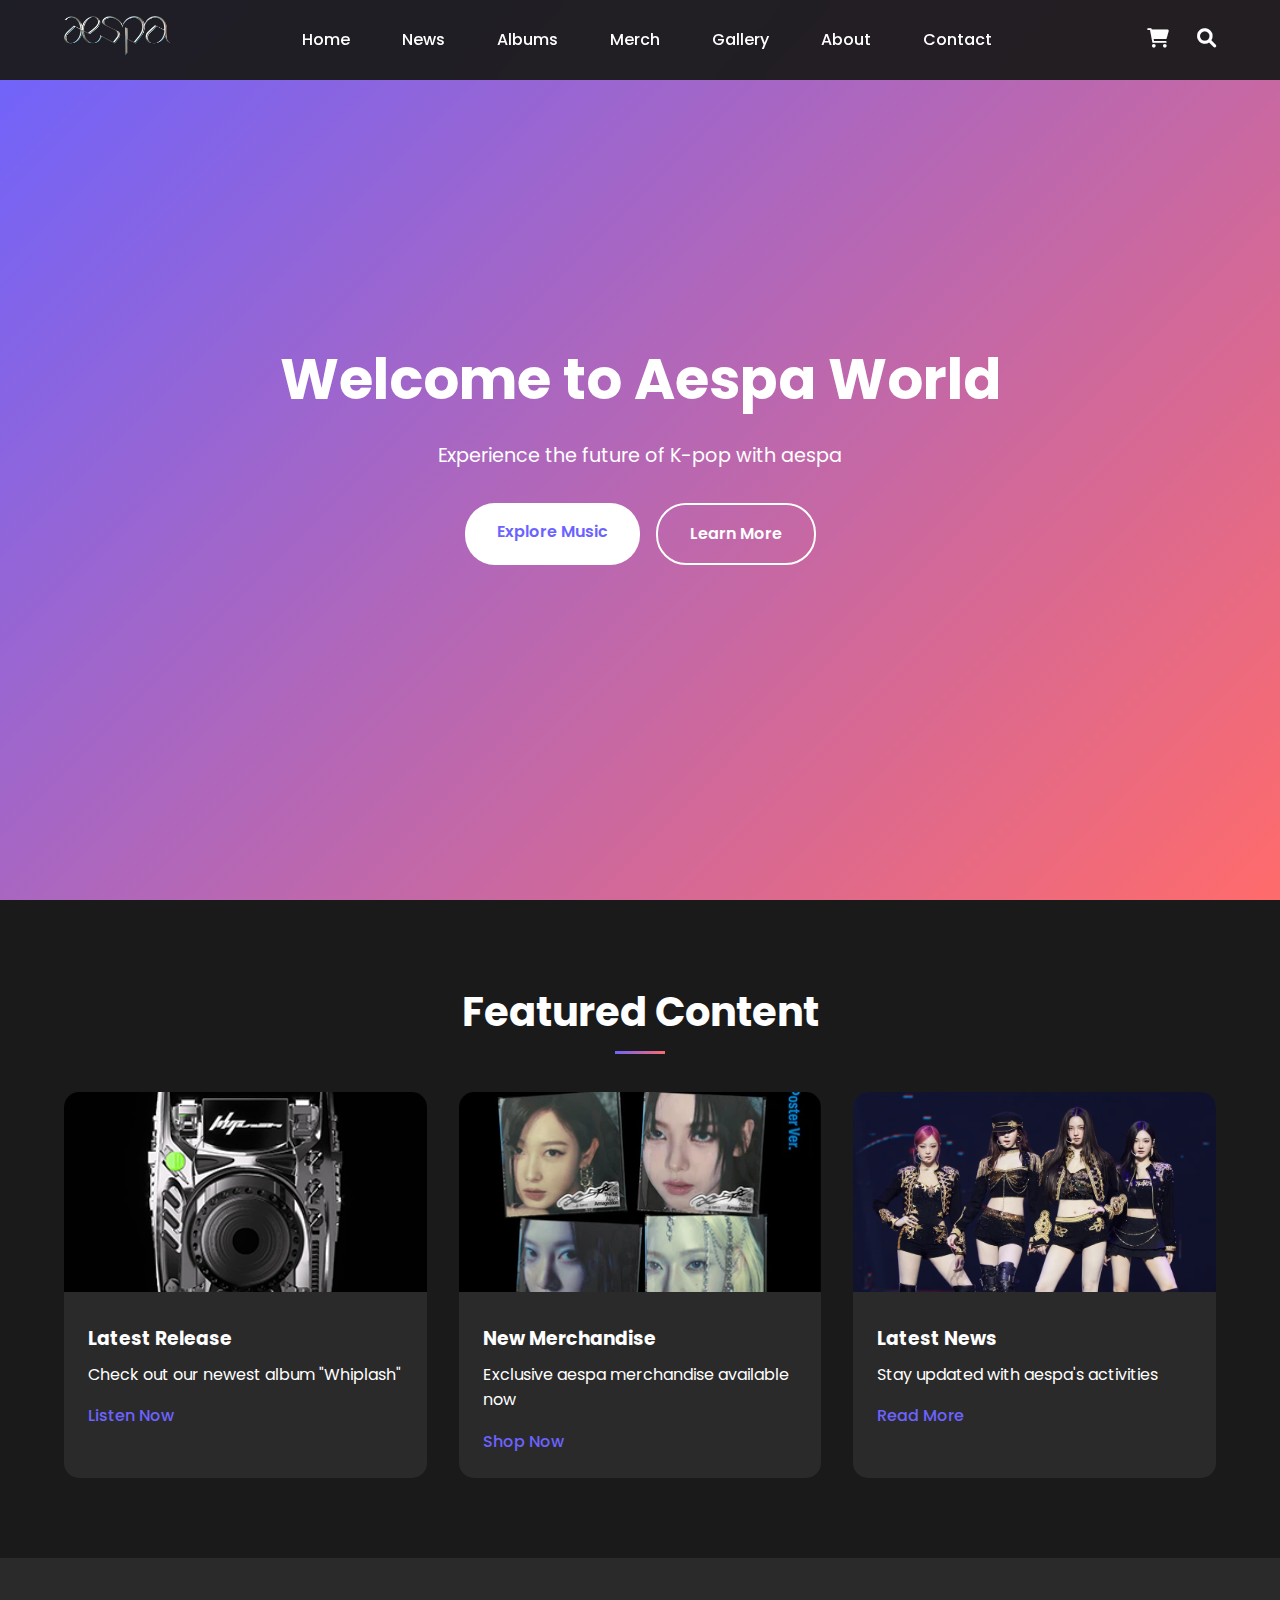
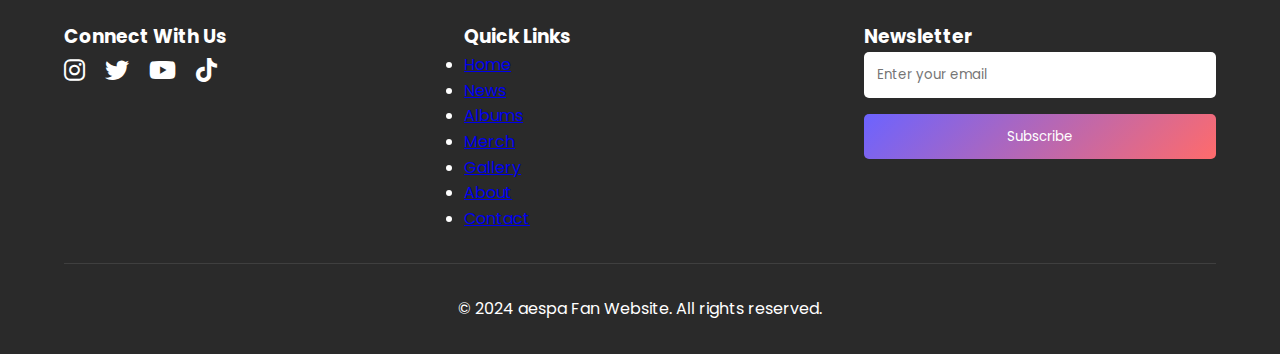
<file: index.html>
<!DOCTYPE html>
<html lang="en">
<head>
    <meta charset="UTF-8">
    <meta name="viewport" content="width=device-width, initial-scale=1.0">
    <title>aespa - Official Fan Website</title>
    <link rel="icon" href="pic/aespalogo.jpg">
    <link rel="stylesheet" href="styles.css">
    <link rel="stylesheet" href="https://cdnjs.cloudflare.com/ajax/libs/font-awesome/6.0.0/css/all.min.css">
    <link href="https://fonts.googleapis.com/css2?family=Poppins:wght@300;400;500;600;700&display=swap" rel="stylesheet">
</head>
<body>
    <nav class="navbar">
        <div class="nav-brand">
            <a href="index.html">
                <img src="pic/logo.png" alt="aespa" class="logo">
            </a>
        </div>
        <div class="nav-links">
            <a href="index.html" class="active">Home</a>
            <a href="news.html">News</a>
            <a href="albums.html">Albums</a>
            <a href="merch.html">Merch</a>
            <a href="gallery.html">Gallery</a>
            <a href="about.html">About</a>
            <a href="contact.html">Contact</a>
        </div>
        <div class="nav-icons">
            <a href="merch.html" class="cart-icon"><i class="fas fa-shopping-cart"></i></a>
            <a href="#" class="search-icon"><i class="fas fa-search"></i></a>
        </div>
        <div class="hamburger">
            <span></span>
            <span></span>
            <span></span>
        </div>
    </nav>

    <main>
        <section class="hero">
            <div class="hero-content">
                <h1>Welcome to Aespa World</h1>
                <p>Experience the future of K-pop with aespa</p>
                <div class="hero-buttons">
                    <a href="albums.html" class="cta-button">Explore Music</a>
                    <a href="about.html" class="cta-button secondary">Learn More</a>
                </div>
            </div>
        </section>

        <section class="featured-section">
            <h2>Featured Content</h2>
            <div class="featured-grid">
                <div class="featured-card">
                    <img src="ALBUM/Aespa_-_Whiplash.png" alt="Latest Release">
                    <div class="featured-content">
                        <h3>Latest Release</h3>
                        <p>Check out our newest album "Whiplash"</p>
                        <a href="albums.html" class="featured-link">Listen Now</a>
                    </div>
                </div>
                <div class="featured-card">
                    <img src="MERCH/aespa1stalbum.jpeg" alt="Official Merch">
                    <div class="featured-content">
                        <h3>New Merchandise</h3>
                        <p>Exclusive aespa merchandise available now</p>
                        <a href="merch.html" class="featured-link">Shop Now</a>
                    </div>
                </div>
                <div class="featured-card">
                    <img src="pic/encore.jpeg" alt="Latest News">
                    <div class="featured-content">
                        <h3>Latest News</h3>
                        <p>Stay updated with aespa's activities</p>
                        <a href="news.html" class="featured-link">Read More</a>
                    </div>
                </div>
            </div>
        </section>
    </main>

    <footer>
        <div class="footer-content">
            <div class="footer-section">
                <h3>Connect With Us</h3>
                <div class="social-links">
                    <a href="#"><i class="fab fa-instagram"></i></a>
                    <a href="#"><i class="fab fa-twitter"></i></a>
                    <a href="#"><i class="fab fa-youtube"></i></a>
                    <a href="#"><i class="fab fa-tiktok"></i></a>
                </div>
            </div>
            <div class="footer-section">
                <h3>Quick Links</h3>
                <ul>
                    <li><a href="index.html">Home</a></li>
                    <li><a href="news.html">News</a></li>
                    <li><a href="albums.html">Albums</a></li>
                    <li><a href="merch.html">Merch</a></li>
                    <li><a href="gallery.html">Gallery</a></li>
                    <li><a href="about.html">About</a></li>
                    <li><a href="contact.html">Contact</a></li>
                </ul>
            </div>
            <div class="footer-section">
                <h3>Newsletter</h3>
                <form class="newsletter-form">
                    <input type="email" placeholder="Enter your email">
                    <button type="submit">Subscribe</button>
                </form>
            </div>
        </div>
        <div class="footer-bottom">
            <p>&copy; 2024 aespa Fan Website. All rights reserved.</p>
        </div>
    </footer>

    <script src="script.js"></script>
</body>
</html>
</file>
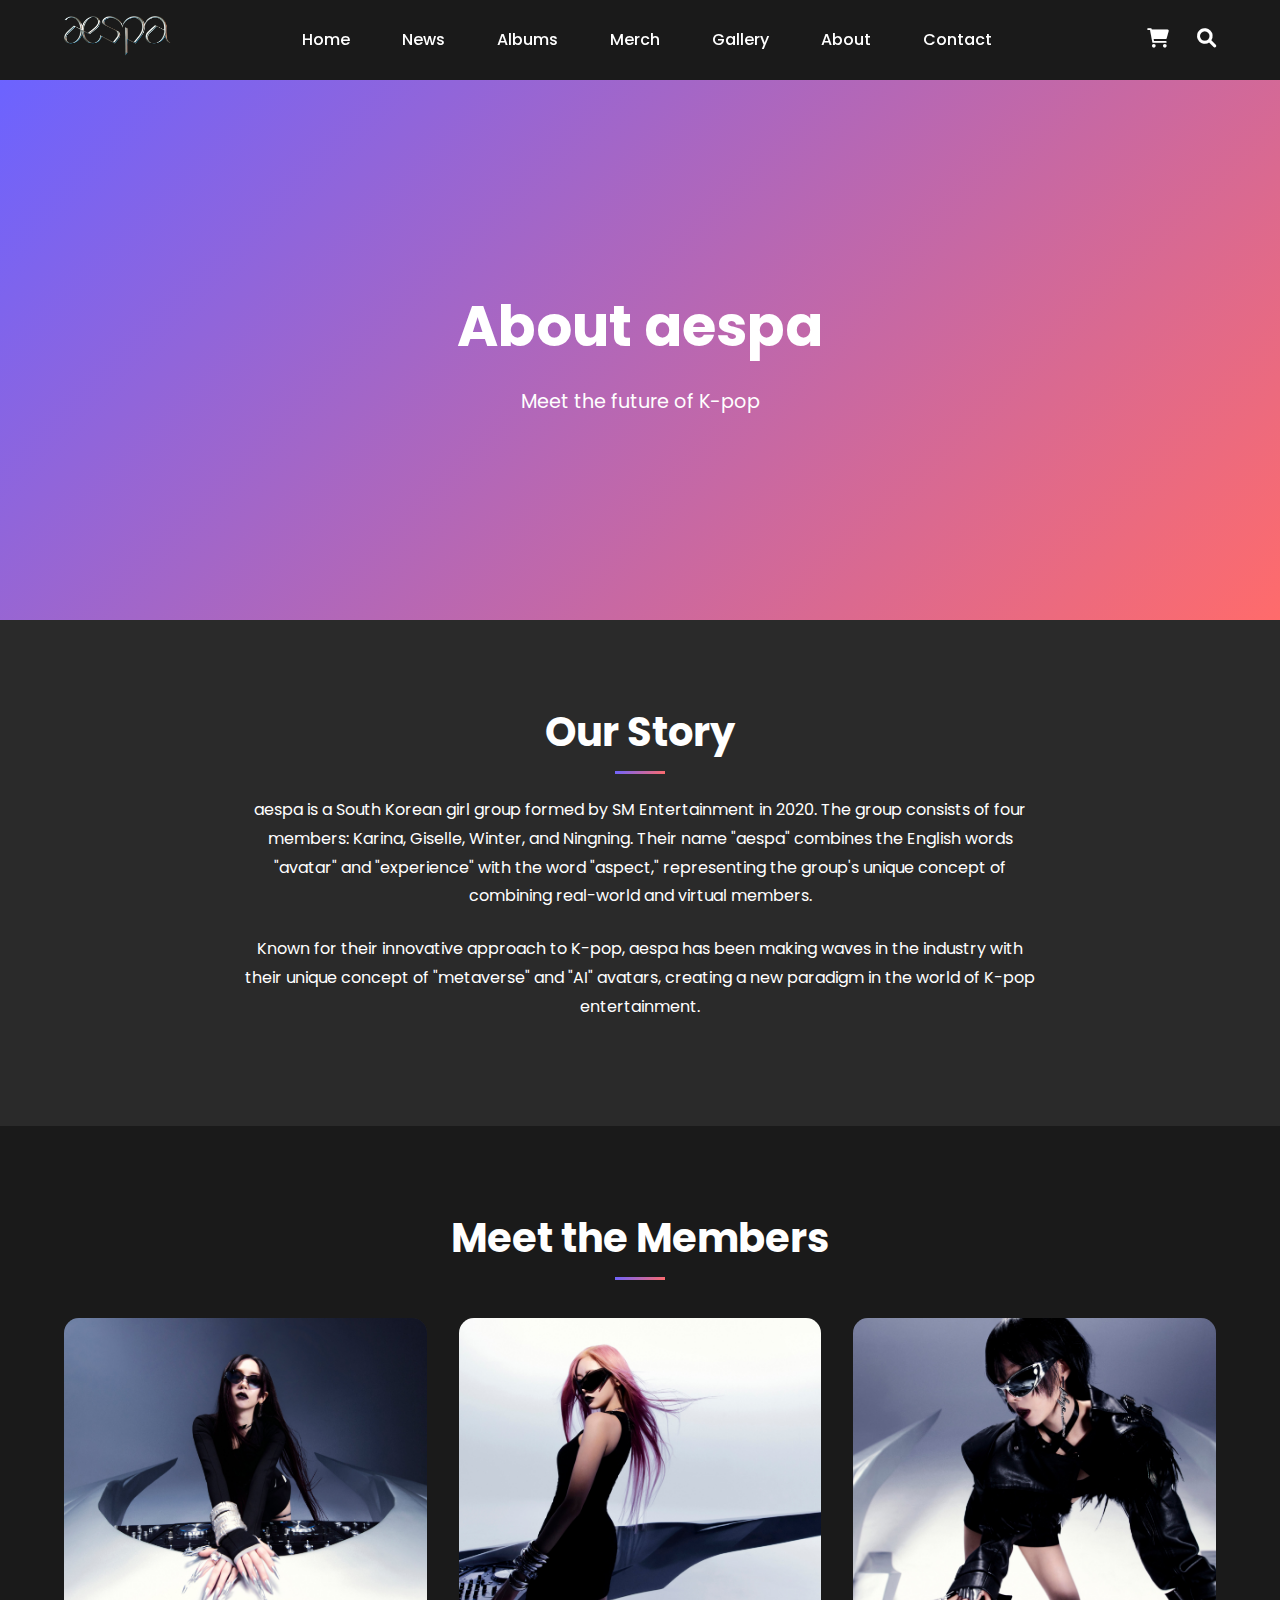
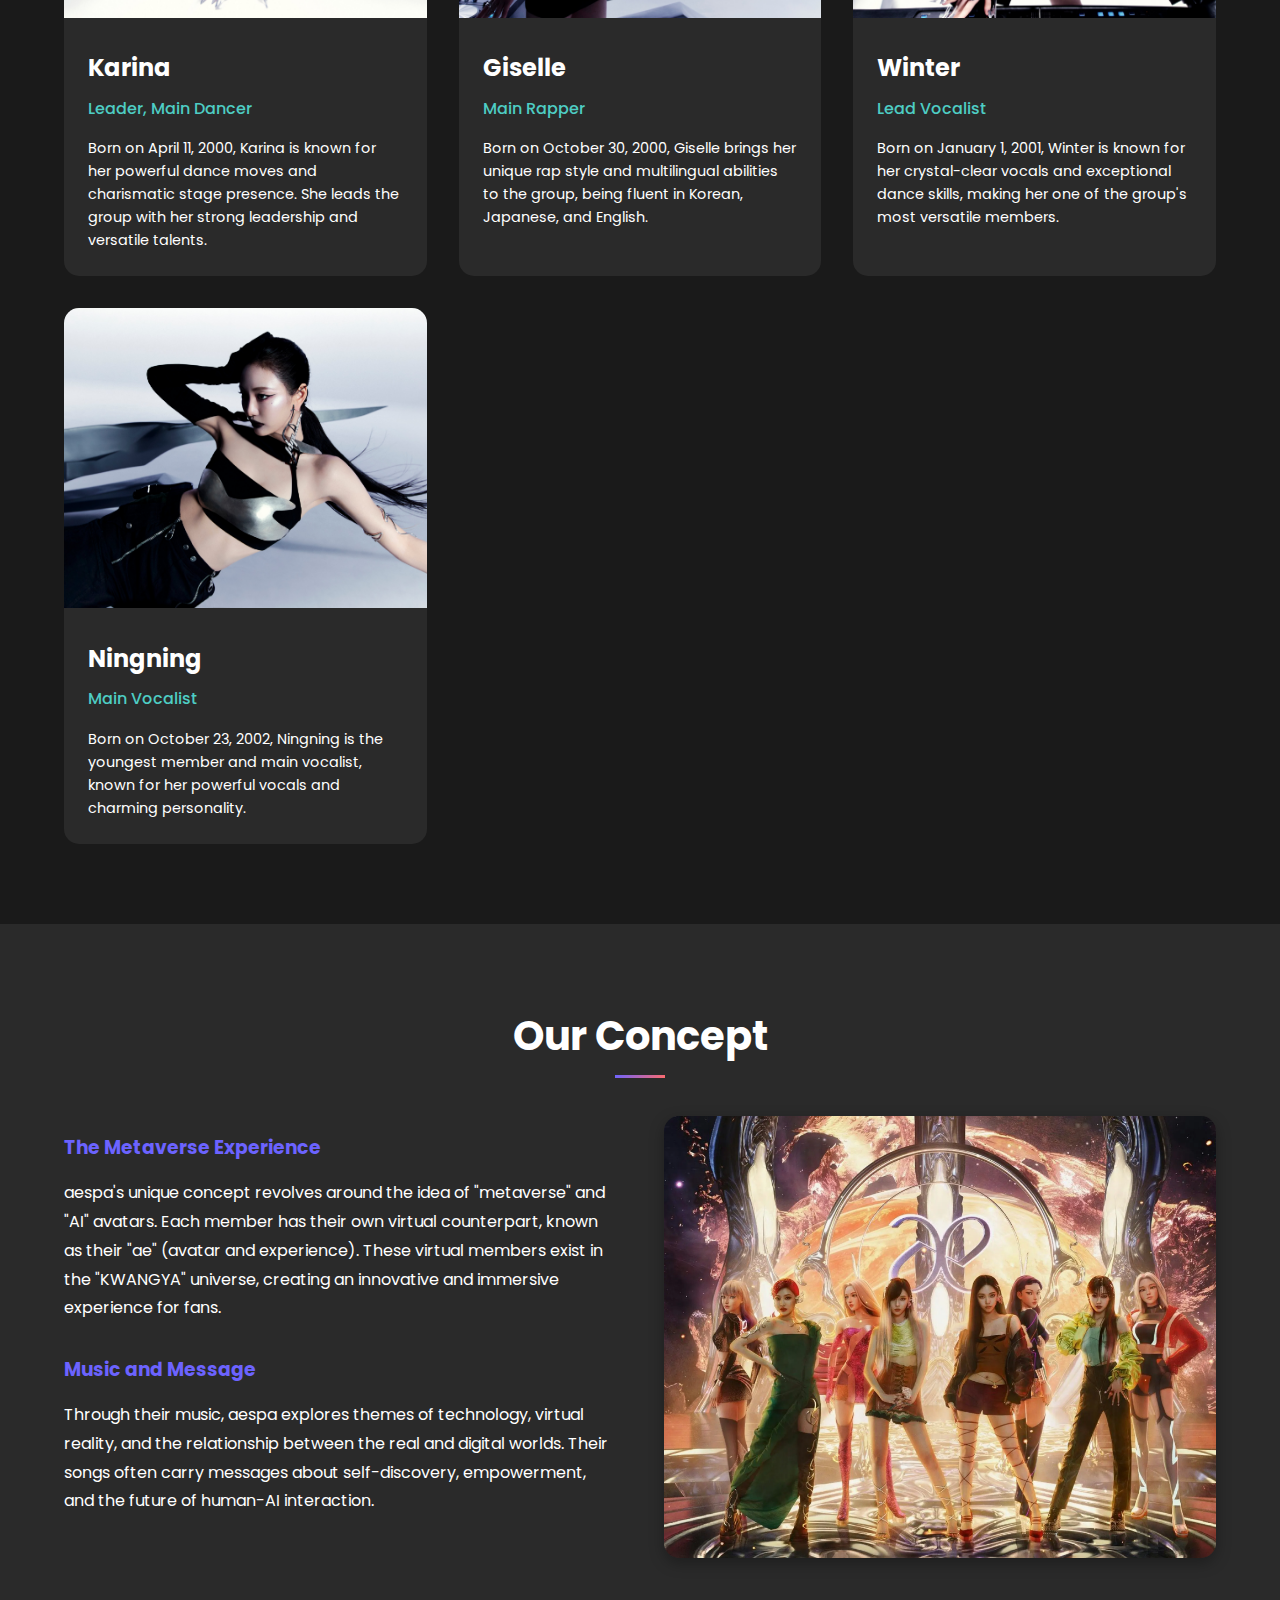
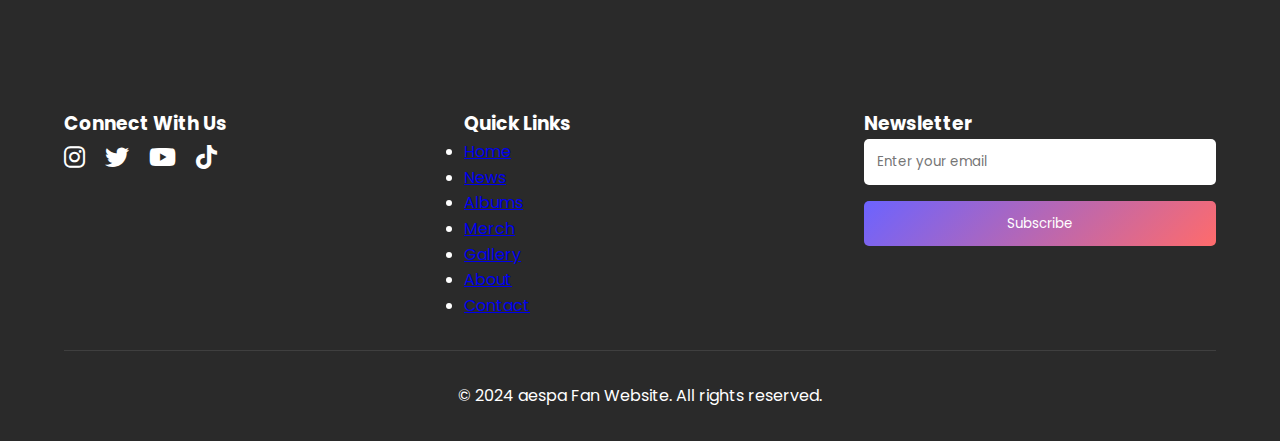
<file: about.html>
<!DOCTYPE html>
<html lang="en">
<head>
    <meta charset="UTF-8">
    <meta name="viewport" content="width=device-width, initial-scale=1.0">
    <title>About aespa - Official Fan Website</title>
    <link rel="icon" href="pic/aespalogo.jpg">
    <link rel="stylesheet" href="styles.css">
    <link rel="stylesheet" href="https://cdnjs.cloudflare.com/ajax/libs/font-awesome/6.0.0/css/all.min.css">
    <link href="https://fonts.googleapis.com/css2?family=Poppins:wght@300;400;500;600;700&display=swap" rel="stylesheet">
</head>
<body>
    <nav class="navbar">
        <div class="nav-brand">
            <a href="index.html">
                <img src="pic/logo.png" alt="aespa" class="logo">
            </a>
        </div>
        <div class="nav-links">
            <a href="index.html">Home</a>
            <a href="news.html">News</a>
            <a href="albums.html">Albums</a>
            <a href="merch.html">Merch</a>
            <a href="gallery.html">Gallery</a>
            <a href="about.html" class="active">About</a>
            <a href="contact.html">Contact</a>
        </div>
        <div class="nav-icons">
            <a href="merch.html" class="cart-icon"><i class="fas fa-shopping-cart"></i></a>
            <a href="#" class="search-icon"><i class="fas fa-search"></i></a>
        </div>
        <div class="hamburger">
            <span></span>
            <span></span>
            <span></span>
        </div>
    </nav>

    <main>
        <section class="about-hero">
            <div class="about-hero-content">
                <h1>About aespa</h1>
                <p>Meet the future of K-pop</p>
            </div>
        </section>

        <section class="about-intro">
            <div class="about-text">
                <h2>Our Story</h2>
                <p>aespa is a South Korean girl group formed by SM Entertainment in 2020. The group consists of four members: Karina, Giselle, Winter, and Ningning. Their name "aespa" combines the English words "avatar" and "experience" with the word "aspect," representing the group's unique concept of combining real-world and virtual members.</p>
                <p>Known for their innovative approach to K-pop, aespa has been making waves in the industry with their unique concept of "metaverse" and "AI" avatars, creating a new paradigm in the world of K-pop entertainment.</p>
            </div>
        </section>

        <section class="members-section">
            <h2>Meet the Members</h2>
            <div class="members-grid">
                <div class="member-card">
                    <img src="pic/karina.jpg" alt="Karina">
                    <div class="member-info">
                        <h3>Karina</h3>
                        <p class="position">Leader, Main Dancer</p>
                        <p class="description">Born on April 11, 2000, Karina is known for her powerful dance moves and charismatic stage presence. She leads the group with her strong leadership and versatile talents.</p>
                    </div>
                </div>
                <div class="member-card">
                    <img src="pic/giselle.jpg" alt="Giselle">
                    <div class="member-info">
                        <h3>Giselle</h3>
                        <p class="position">Main Rapper</p>
                        <p class="description">Born on October 30, 2000, Giselle brings her unique rap style and multilingual abilities to the group, being fluent in Korean, Japanese, and English.</p>
                    </div>
                </div>
                <div class="member-card">
                    <img src="pic/winter.jpg" alt="Winter">
                    <div class="member-info">
                        <h3>Winter</h3>
                        <p class="position">Lead Vocalist</p>
                        <p class="description">Born on January 1, 2001, Winter is known for her crystal-clear vocals and exceptional dance skills, making her one of the group's most versatile members.</p>
                    </div>
                </div>
                <div class="member-card">
                    <img src="pic/ningning.jpg" alt="Ningning">
                    <div class="member-info">
                        <h3>Ningning</h3>
                        <p class="position">Main Vocalist</p>
                        <p class="description">Born on October 23, 2002, Ningning is the youngest member and main vocalist, known for her powerful vocals and charming personality.</p>
                    </div>
                </div>
            </div>
        </section>

        <section class="concept-section">
            <h2>Our Concept</h2>
            <div class="concept-content">
                <div class="concept-text">
                    <h3>The Metaverse Experience</h3>
                    <p>aespa's unique concept revolves around the idea of "metaverse" and "AI" avatars. Each member has their own virtual counterpart, known as their "ae" (avatar and experience). These virtual members exist in the "KWANGYA" universe, creating an innovative and immersive experience for fans.</p>
                    <h3>Music and Message</h3>
                    <p>Through their music, aespa explores themes of technology, virtual reality, and the relationship between the real and digital worlds. Their songs often carry messages about self-discovery, empowerment, and the future of human-AI interaction.</p>
                </div>
                <div class="concept-image">
                    <img src="pic/concept.jpeg" alt="aespa Concept">
                </div>
            </div>
        </section>
    </main>

    <footer>
        <div class="footer-content">
            <div class="footer-section">
                <h3>Connect With Us</h3>
                <div class="social-links">
                    <a href="#"><i class="fab fa-instagram"></i></a>
                    <a href="#"><i class="fab fa-twitter"></i></a>
                    <a href="#"><i class="fab fa-youtube"></i></a>
                    <a href="#"><i class="fab fa-tiktok"></i></a>
                </div>
            </div>
            <div class="footer-section">
                <h3>Quick Links</h3>
                <ul>
                    <li><a href="index.html">Home</a></li>
                    <li><a href="news.html">News</a></li>
                    <li><a href="albums.html">Albums</a></li>
                    <li><a href="merch.html">Merch</a></li>
                    <li><a href="gallery.html">Gallery</a></li>
                    <li><a href="about.html">About</a></li>
                    <li><a href="contact.html">Contact</a></li>
                </ul>
            </div>
            <div class="footer-section">
                <h3>Newsletter</h3>
                <form class="newsletter-form">
                    <input type="email" placeholder="Enter your email">
                    <button type="submit">Subscribe</button>
                </form>
            </div>
        </div>
        <div class="footer-bottom">
            <p>&copy; 2024 aespa Fan Website. All rights reserved.</p>
        </div>
    </footer>

    <script src="script.js"></script>
</body>
</html>
</file>
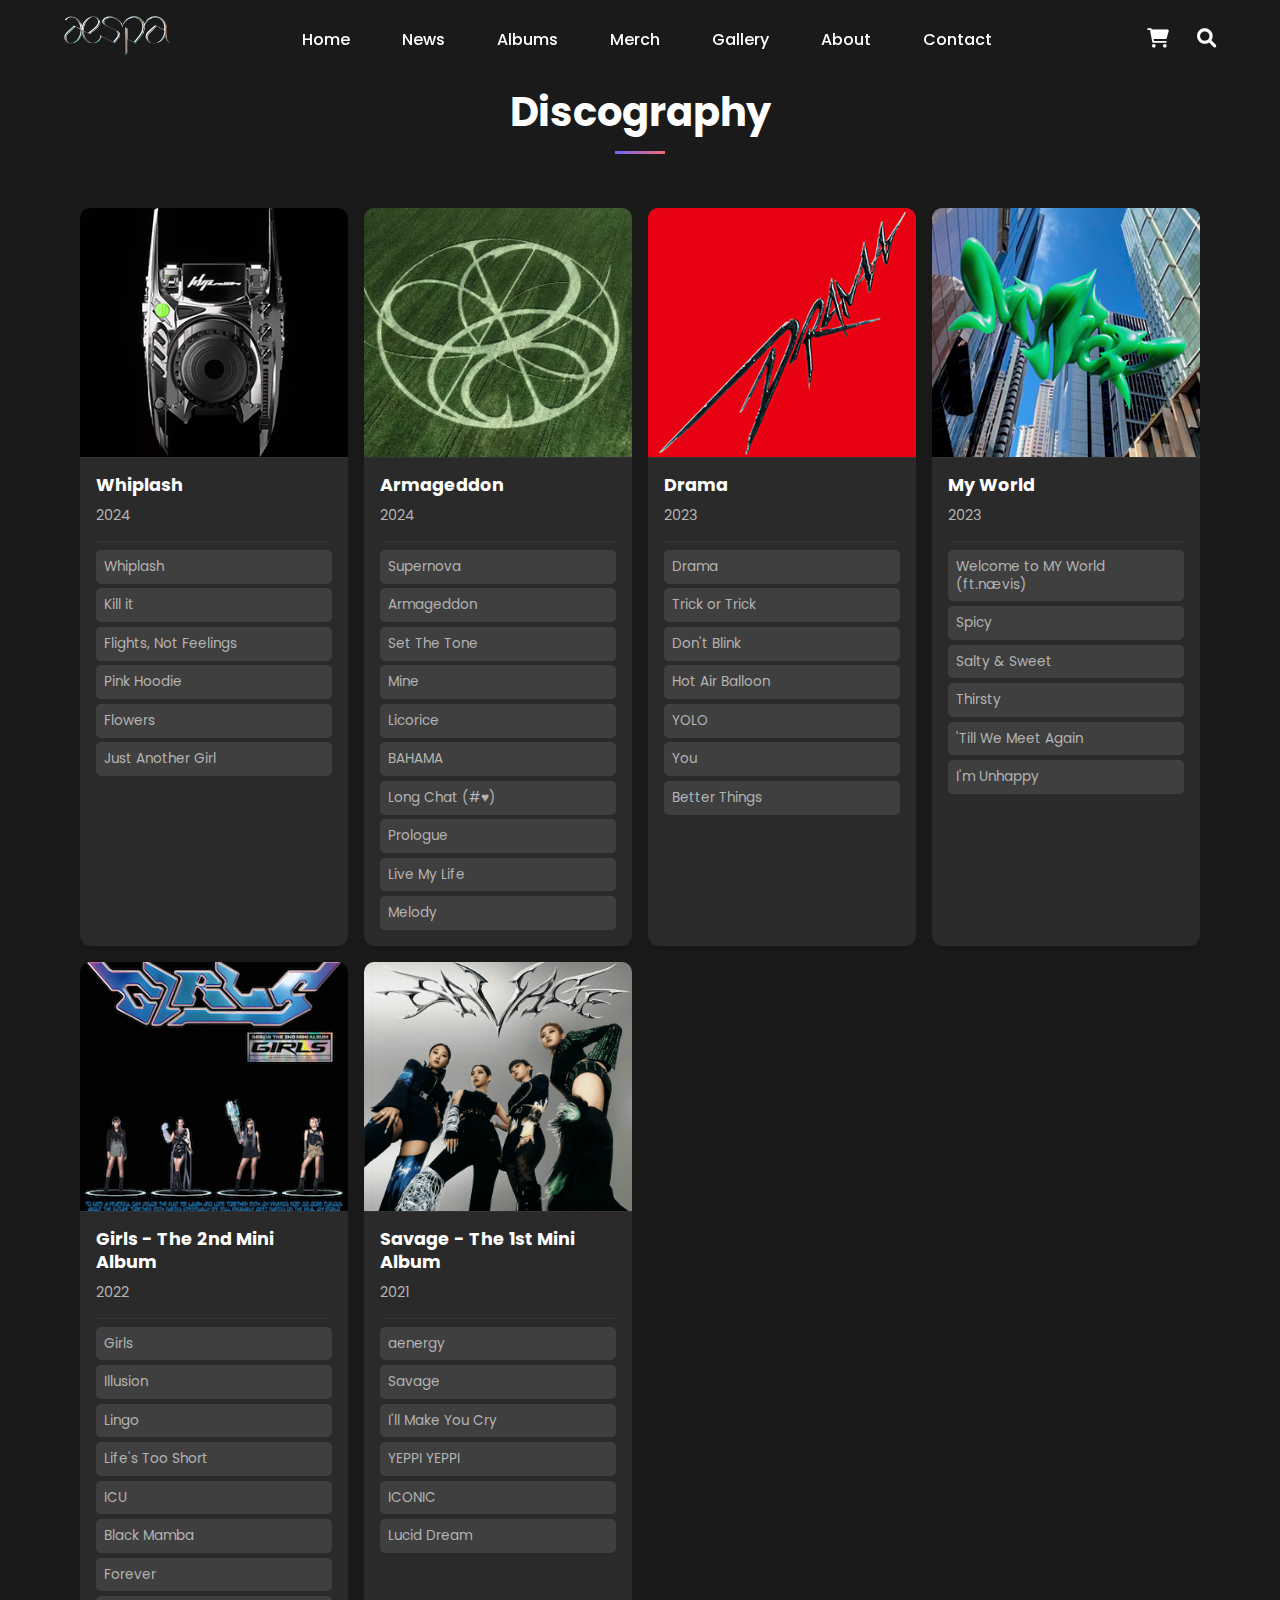
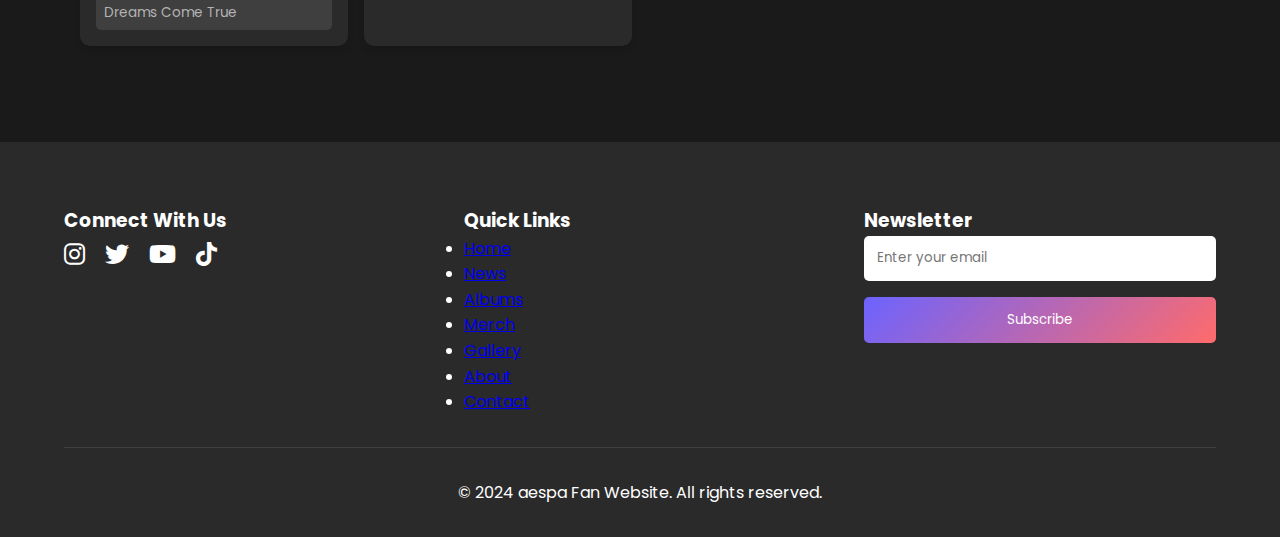
<file: albums.html>
<!DOCTYPE html>
<html lang="en">
<head>
    <meta charset="UTF-8">
    <meta name="viewport" content="width=device-width, initial-scale=1.0">
    <title>Albums - aespa Fan Website</title>
    <link rel="icon" href="pic/aespalogo.jpg">
    <link rel="stylesheet" href="styles.css">
    <link rel="stylesheet" href="grid.css">
    <link rel="stylesheet" href="https://cdnjs.cloudflare.com/ajax/libs/font-awesome/6.0.0/css/all.min.css">
    <link href="https://fonts.googleapis.com/css2?family=Poppins:wght@300;400;500;600;700&display=swap" rel="stylesheet">
</head>
<body>
    <nav class="navbar">
        <div class="nav-brand">
            <a href="index.html">
                <img src="pic/logo.png" alt="aespa" class="logo">
            </a>
        </div>
        <div class="nav-links">
            <a href="index.html">Home</a>
            <a href="news.html">News</a>
            <a href="albums.html" class="active">Albums</a>
            <a href="merch.html">Merch</a>
            <a href="gallery.html">Gallery</a>
            <a href="about.html">About</a>
            <a href="contact.html">Contact</a>
        </div>
        <div class="nav-icons">
            <a href="merch.html" class="cart-icon"><i class="fas fa-shopping-cart"></i></a>
            <a href="#" class="search-icon"><i class="fas fa-search"></i></a>
        </div>
        <div class="hamburger">
            <span></span>
            <span></span>
            <span></span>
        </div>
    </nav>
    <main>
        <section class="albums-section">
            <h2>Discography</h2>
            <div class="albums-grid">
                <div class="album-card" onclick="window.location.href='https://open.spotify.com/album/3OaW4df1SA62k0arNpn6bK?si=PBAVgA55Sveg7kISjWdLCg'">
                    <img src="ALBUM/Aespa_-_Whiplash.png" alt="Whiplash">
                    <div class="album-content">
                        <h3>Whiplash</h3>
                        <p>2024</p>
                        <div class="tracks">
                            <span>Whiplash</span>
                            <span>Kill it</span>
                            <span>Flights, Not Feelings</span>
                            <span>Pink Hoodie</span>
                            <span>Flowers</span>
                            <span>Just Another Girl</span>
                        </div>
                    </div>
                </div>
                <div class="album-card" onclick="window.location.href='https://open.spotify.com/album/3gHhPm8z8tid1kvpniUKuK?si=MHapxBlDRU-Whpf7oqG-tg'">
                    <img src="ALBUM/Aespa_Armageddon.jpg" alt="Armageddon">
                    <div class="album-content">
                        <h3>Armageddon</h3>
                        <p>2024</p>
                        <div class="tracks">
                            <span>Supernova</span>
                            <span>Armageddon</span>
                            <span>Set The Tone</span>
                            <span>Mine</span>
                            <span>Licorice</span>
                            <span>BAHAMA</span>
                            <span>Long Chat (#♥︎)</span>
                            <span>Prologue</span>
                            <span>Live My Life</span>
                            <span>Melody</span>
                        </div>
                    </div>
                </div>
                <div class="album-card" onclick="window.location.href='https://open.spotify.com/album/5NMtxQJy4wq3mpo3ERVnLs?si=1Xt53iMJS7afTeaTAgZKdQ'">
                    <img src="ALBUM/Aespa_-_Drama.png" alt="Drama">
                    <div class="album-content">
                        <h3>Drama</h3>
                        <p>2023</p>
                        <div class="tracks">
                            <span>Drama</span>
                            <span>Trick or Trick</span>
                            <span>Don't Blink</span>
                            <span>Hot Air Balloon</span>
                            <span>YOLO</span>
                            <span>You</span>
                            <span>Better Things</span>
                        </div>
                    </div>
                </div>
                <div class="album-card" onclick="window.location.href='https://open.spotify.com/album/69xF8jTd0c4Zoo7DT3Rwrn?si=Wdtxsn3rT2CfJuzEvwMKyw'">
                    <img src="ALBUM/Aespa_-_My_World.png" alt="My World">
                    <div class="album-content">
                        <h3>My World</h3>
                        <p>2023</p>
                        <div class="tracks">
                            <span>Welcome to MY World (ft.nævis)</span>
                            <span>Spicy</span>
                            <span>Salty & Sweet</span>
                            <span>Thirsty</span>
                            <span>'Till We Meet Again</span>
                            <span>I'm Unhappy</span>
                        </div>
                    </div>
                </div>
                <div class="album-card" onclick="window.location.href='https://open.spotify.com/album/4w1dbvUy1crv0knXQvcSeY?si=-zMuOmgYSV2eATFM3sNHDA'">
                    <img src="ALBUM/Aespa_-_Girls.png" alt="Girls">
                    <div class="album-content">
                        <h3>Girls - The 2nd Mini Album</h3>
                        <p>2022</p>
                        <div class="tracks">
                            <span>Girls</span>
                            <span>Illusion</span>
                            <span>Lingo</span>
                            <span>Life's Too Short</span>
                            <span>ICU</span>
                            <span>Black Mamba</span>
                            <span>Forever</span>
                            <span>Dreams Come True</span>
                        </div>
                    </div>
                </div>
                <div class="album-card" onclick="window.location.href='https://open.spotify.com/album/3vyyDkvYWC36DwgZCYd3Wu?si=uG51rektRP-KsTjMfsaONA'">
                    <img src="ALBUM/savage.png" alt="Savage">
                    <div class="album-content">
                        <h3>Savage - The 1st Mini Album</h3>
                        <p>2021</p>
                        <div class="tracks">
                            <span>aenergy</span>
                            <span>Savage</span>
                            <span>I'll Make You Cry</span>
                            <span>YEPPI YEPPI</span>
                            <span>ICONIC</span>
                            <span>Lucid Dream</span>
                        </div>
                    </div>
                </div>
            </div>
        </section>
    </main>
    <footer>
        <div class="footer-content">
            <div class="footer-section">
                <h3>Connect With Us</h3>
                <div class="social-links">
                    <a href="#"><i class="fab fa-instagram"></i></a>
                    <a href="#"><i class="fab fa-twitter"></i></a>
                    <a href="#"><i class="fab fa-youtube"></i></a>
                    <a href="#"><i class="fab fa-tiktok"></i></a>
                </div>
            </div>
            <div class="footer-section">
                <h3>Quick Links</h3>
                <ul>
                    <li><a href="index.html">Home</a></li>
                    <li><a href="news.html">News</a></li>
                    <li><a href="albums.html">Albums</a></li>
                    <li><a href="merch.html">Merch</a></li>
                    <li><a href="gallery.html">Gallery</a></li>
                    <li><a href="about.html">About</a></li>
                    <li><a href="contact.html">Contact</a></li>
                </ul>
            </div>
            <div class="footer-section">
                <h3>Newsletter</h3>
                <form class="newsletter-form">
                    <input type="email" placeholder="Enter your email">
                    <button type="submit">Subscribe</button>
                </form>
            </div>
        </div>
        <div class="footer-bottom">
            <p>&copy; 2024 aespa Fan Website. All rights reserved.</p>
        </div>
    </footer>
    <script src="script.js"></script>
</body>
</html>
</file>
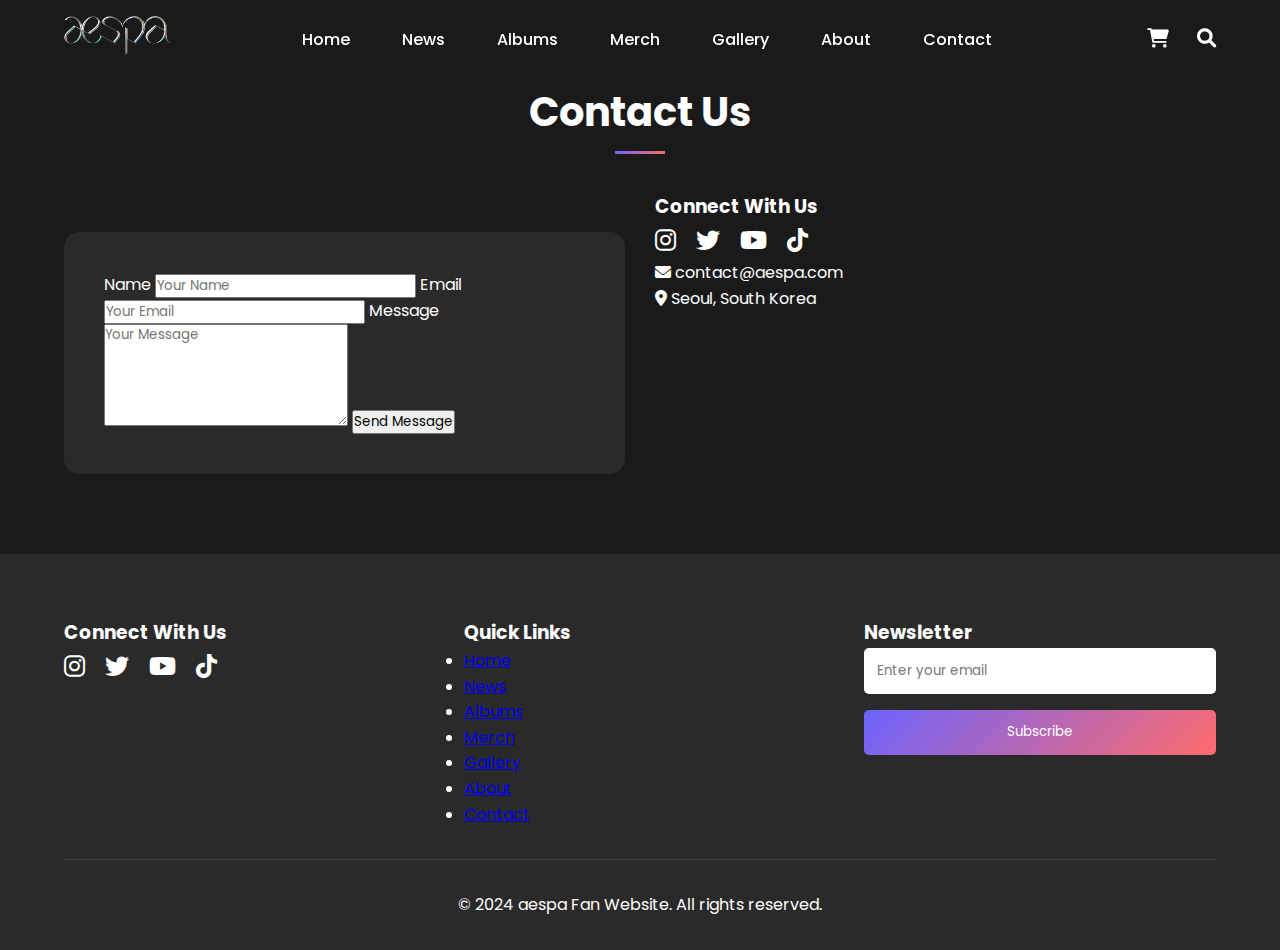
<file: contact.html>
<!DOCTYPE html>
<html lang="en">
<head>
    <meta charset="UTF-8">
    <meta name="viewport" content="width=device-width, initial-scale=1.0">
    <title>Contact - aespa Fan Website</title>
    <link rel="icon" href="pic/aespalogo.jpg">
    <link rel="stylesheet" href="styles.css">
    <link rel="stylesheet" href="https://cdnjs.cloudflare.com/ajax/libs/font-awesome/6.0.0/css/all.min.css">
    <link href="https://fonts.googleapis.com/css2?family=Poppins:wght@300;400;500;600;700&display=swap" rel="stylesheet">
</head>
<body>
    <nav class="navbar">
        <div class="nav-brand">
            <a href="index.html">
                <img src="pic/logo.png" alt="aespa" class="logo">
            </a>
        </div>
        <div class="nav-links">
            <a href="index.html">Home</a>
            <a href="news.html">News</a>
            <a href="albums.html">Albums</a>
            <a href="merch.html">Merch</a>
            <a href="gallery.html">Gallery</a>
            <a href="about.html">About</a>
            <a href="contact.html" class="active">Contact</a>
        </div>
        <div class="nav-icons">
            <a href="merch.html" class="cart-icon"><i class="fas fa-shopping-cart"></i></a>
            <a href="#" class="search-icon"><i class="fas fa-search"></i></a>
        </div>
        <div class="hamburger">
            <span></span>
            <span></span>
            <span></span>
        </div>
    </nav>
    <main>
        <section class="contact-section">
            <h2>Contact Us</h2>
            <div class="contact-grid">
                <form class="contact-form">
                    <label for="name">Name</label>
                    <input type="text" id="name" name="name" placeholder="Your Name" required>
                    <label for="email">Email</label>
                    <input type="email" id="email" name="email" placeholder="Your Email" required>
                    <label for="message">Message</label>
                    <textarea id="message" name="message" rows="5" placeholder="Your Message" required></textarea>
                    <button type="submit">Send Message</button>
                </form>
                <div class="contact-info">
                    <h3>Connect With Us</h3>
                    <div class="social-links">
                        <a href="#"><i class="fab fa-instagram"></i></a>
                        <a href="#"><i class="fab fa-twitter"></i></a>
                        <a href="#"><i class="fab fa-youtube"></i></a>
                        <a href="#"><i class="fab fa-tiktok"></i></a>
                    </div>
                    <div class="contact-details">
                        <p><i class="fas fa-envelope"></i> contact@aespa.com</p>
                        <p><i class="fas fa-map-marker-alt"></i> Seoul, South Korea</p>
                    </div>
                </div>
            </div>
        </section>
    </main>
    <footer>
        <div class="footer-content">
            <div class="footer-section">
                <h3>Connect With Us</h3>
                <div class="social-links">
                    <a href="#"><i class="fab fa-instagram"></i></a>
                    <a href="#"><i class="fab fa-twitter"></i></a>
                    <a href="#"><i class="fab fa-youtube"></i></a>
                    <a href="#"><i class="fab fa-tiktok"></i></a>
                </div>
            </div>
            <div class="footer-section">
                <h3>Quick Links</h3>
                <ul>
                    <li><a href="index.html">Home</a></li>
                    <li><a href="news.html">News</a></li>
                    <li><a href="albums.html">Albums</a></li>
                    <li><a href="merch.html">Merch</a></li>
                    <li><a href="gallery.html">Gallery</a></li>
                    <li><a href="about.html">About</a></li>
                    <li><a href="contact.html">Contact</a></li>
                </ul>
            </div>
            <div class="footer-section">
                <h3>Newsletter</h3>
                <form class="newsletter-form">
                    <input type="email" placeholder="Enter your email">
                    <button type="submit">Subscribe</button>
                </form>
            </div>
        </div>
        <div class="footer-bottom">
            <p>&copy; 2024 aespa Fan Website. All rights reserved.</p>
        </div>
    </footer>
    <script src="script.js"></script>
</body>
</html>
</file>
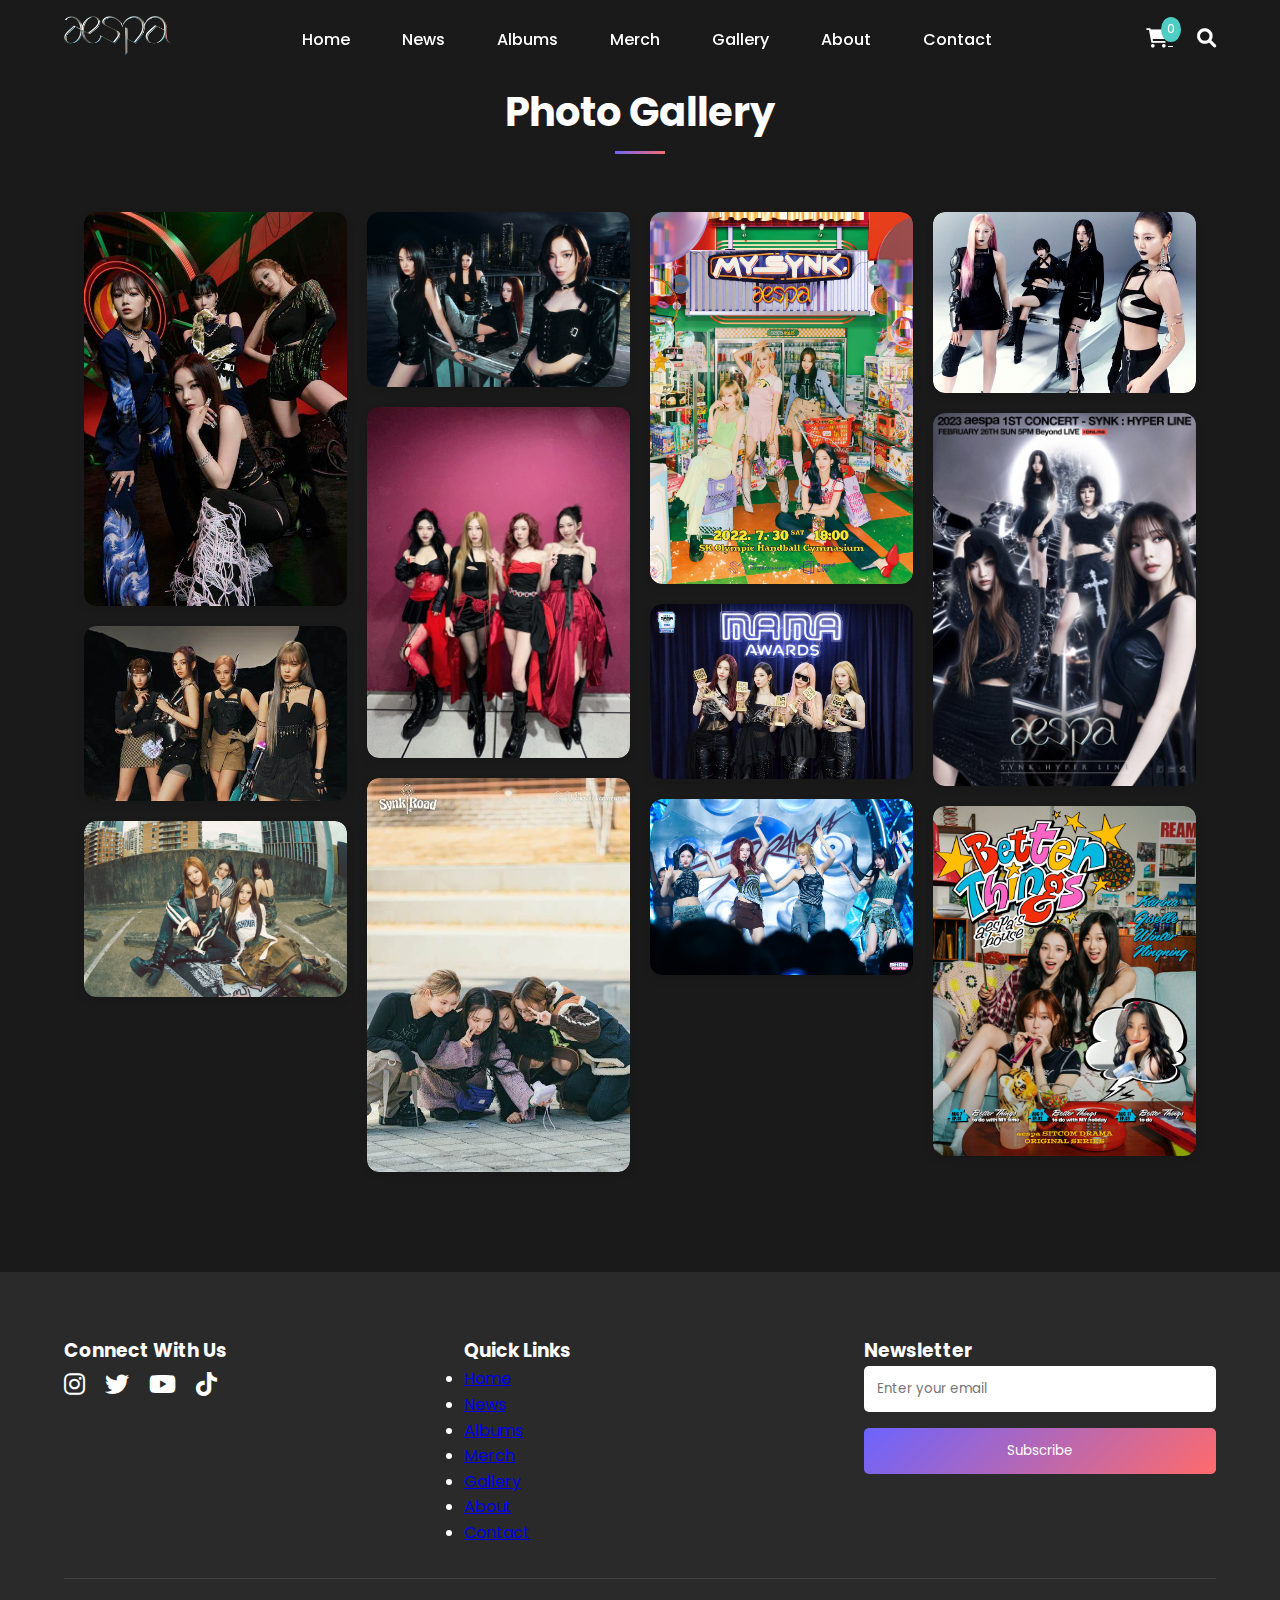
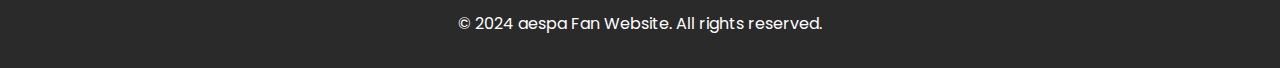
<file: gallery.html>
<!DOCTYPE html>
<html lang="en">
<head>
    <meta charset="UTF-8">
    <meta name="viewport" content="width=device-width, initial-scale=1.0">
    <title>Gallery - aespa Fan Website</title>
    <link rel="icon" href="pic/aespalogo.jpg">
    <link rel="stylesheet" href="styles.css">
    <link rel="stylesheet" href="gallery.css">
    <link rel="stylesheet" href="https://cdnjs.cloudflare.com/ajax/libs/font-awesome/6.0.0/css/all.min.css">
    <link href="https://fonts.googleapis.com/css2?family=Poppins:wght@300;400;500;600;700&display=swap" rel="stylesheet">
</head>
<body>
    <nav class="navbar">
        <div class="nav-brand">
            <a href="index.html">
                <img src="pic/logo.png" alt="aespa" class="logo">
            </a>
        </div>
        <div class="nav-links">
            <a href="index.html">Home</a>
            <a href="news.html">News</a>
            <a href="albums.html">Albums</a>
            <a href="merch.html">Merch</a>
            <a href="gallery.html" class="active">Gallery</a>
            <a href="about.html">About</a>
            <a href="contact.html">Contact</a>
        </div>
        <div class="nav-icons">
            <a href="#" class="cart-icon" id="cart-icon">
                <i class="fas fa-shopping-cart"></i>
                <span class="cart-count">0</span>
            </a>
            <a href="#" class="search-icon"><i class="fas fa-search"></i></a>
        </div>
        <div class="hamburger">
            <span></span>
            <span></span>
            <span></span>
        </div>
    </nav>

    <main>
        <section class="gallery-section">
            <h2>Photo Gallery</h2>
            <div class="gallery-container">
                <!-- Gallery items will be dynamically loaded -->
            </div>
        </section>
    </main>

    <footer>
        <div class="footer-content">
            <div class="footer-section">
                <h3>Connect With Us</h3>
                <div class="social-links">
                    <a href="#"><i class="fab fa-instagram"></i></a>
                    <a href="#"><i class="fab fa-twitter"></i></a>
                    <a href="#"><i class="fab fa-youtube"></i></a>
                    <a href="#"><i class="fab fa-tiktok"></i></a>
                </div>
            </div>
            <div class="footer-section">
                <h3>Quick Links</h3>
                <ul>
                    <li><a href="index.html">Home</a></li>
                    <li><a href="news.html">News</a></li>
                    <li><a href="albums.html">Albums</a></li>
                    <li><a href="merch.html">Merch</a></li>
                    <li><a href="gallery.html">Gallery</a></li>
                    <li><a href="about.html">About</a></li>
                    <li><a href="contact.html">Contact</a></li>
                </ul>
            </div>
            <div class="footer-section">
                <h3>Newsletter</h3>
                <form class="newsletter-form">
                    <input type="email" placeholder="Enter your email">
                    <button type="submit">Subscribe</button>
                </form>
            </div>
        </div>
        <div class="footer-bottom">
            <p>&copy; 2024 aespa Fan Website. All rights reserved.</p>
        </div>
    </footer>

    <script src="script.js"></script>
    <script src="newsletter.js"></script>
    <script>
        // Gallery images data
        const galleryImages = [
            { src: 'pic/savage_era.jpg', title: 'Savage Era' },
            { src: 'pic/girls.jpg', title: 'Girls Era' },
            { src: 'pic/myworld.jpg', title: 'MY WORLD Era' },
            { src: 'pic/dramaera.jpg', title: 'Drama Era' },
            { src: 'pic/performance.jpg', title: 'Performance' },
            { src: 'pic/bts.jpg', title: 'Behind the Scenes' },
            { src: 'pic/fanmeeting.jpeg', title: 'Fan Meeting' },
            { src: 'pic/awards.jpeg', title: 'Award Show' },
            { src: 'pic/musicshow.jpeg', title: 'Music Show' },
            { src: 'pic/photoshoot.jpg', title: 'Photoshoot' },
            { src: 'pic/concert.jpeg', title: 'Concert' },
            { src: 'pic/show.jpeg', title: 'Variety Show' }
        ];

        // Load gallery images
        function loadGallery() {
            const galleryContainer = document.querySelector('.gallery-container');
            galleryImages.forEach(image => {
                const galleryItem = document.createElement('div');
                galleryItem.className = 'gallery-item';
                galleryItem.innerHTML = `
                    <img src="${image.src}" alt="${image.title}">
                    <div class="overlay">
                        <h3>${image.title}</h3>
                    </div>
                `;
                galleryContainer.appendChild(galleryItem);
            });
        }

        // Initialize gallery when DOM is loaded
        document.addEventListener('DOMContentLoaded', loadGallery);
    </script>
</body>
</html>
</file>
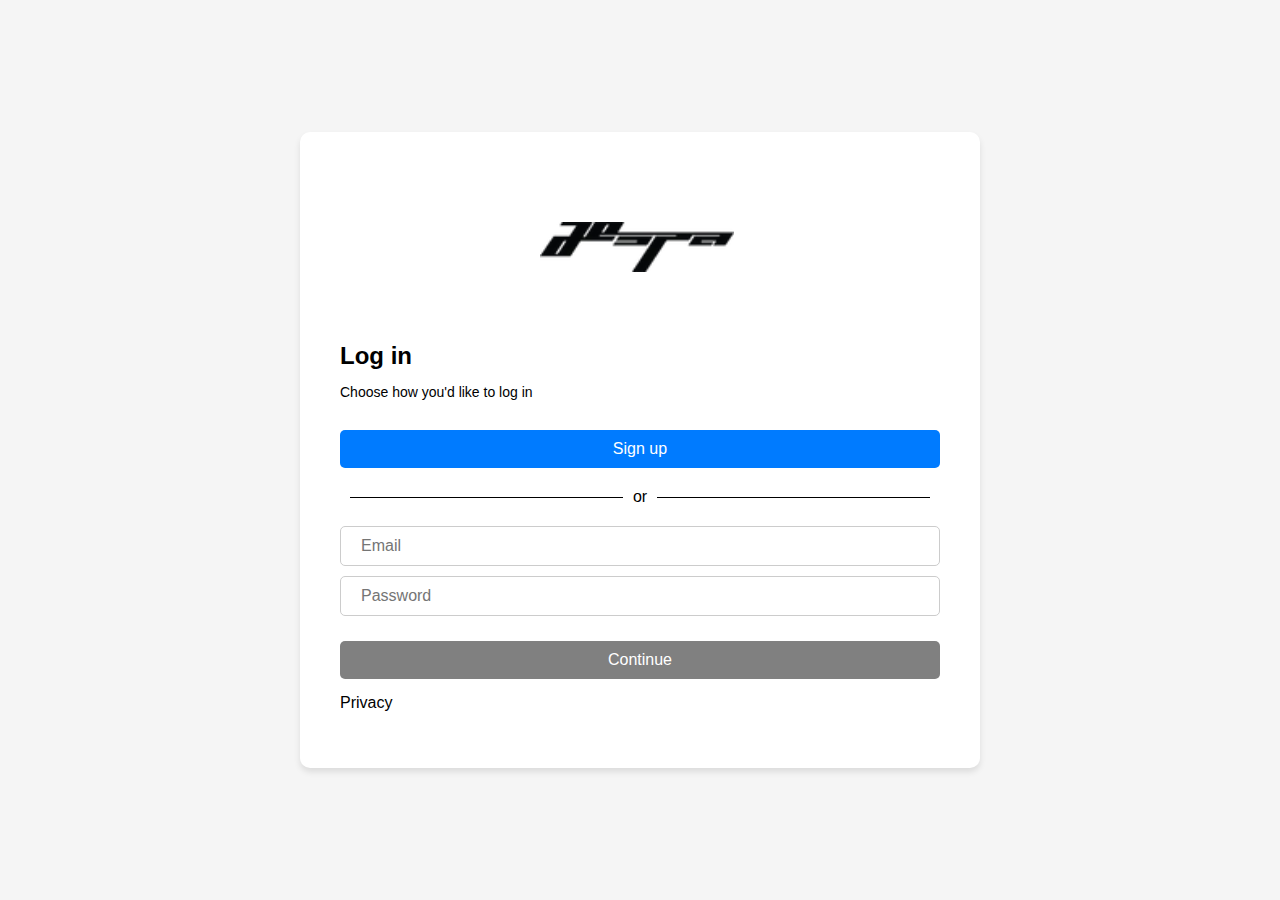
<file: LOGIN.html>
<!DOCTYPE html>
<html lang="en">
<head>
  <meta charset="UTF-8" />
  <meta name="viewport" content="width=device-width, initial-scale=1.0"/>
  <title>Log in</title>
  <link rel="icon" type="image/jpeg" href="aespalogo.jpg"/>
  <link rel="stylesheet" href="styleslogin.css"/>
  <link rel="stylesheet" href="https://cdnjs.cloudflare.com/ajax/libs/font-awesome/6.5.0/css/all.min.css"/>
</head>
<body>
  <div class="container">
    <!-- Login Section -->
    <div class="login_access transition">
      <div class="content-header">
        <a href="index.html" class="home-logo">
          <img src="ICONS  OTHERS/MAIN_LOGO.jpeg" alt="Logo" width="200" height="100"/>
        </a>
      </div>
      <div class="text">
        <h1>Log in</h1>
        <p>Choose how you'd like to log in</p>
      </div>

      <div class="buttom">
        <button onclick="sign_up()">Sign up</button>
      </div>

      <div class="separator">
        <span>or</span>
      </div>

      <form id="loginForm" method="POST" action="login.php">
        <div class="fill">
          <input type="email" id="loginEmail" name="email" class="email-input" placeholder="Email" required />
        </div>
      
        <div class="pass">
          <input type="password" id="loginPassword" name="password" class="password-input" placeholder="Password" required />
        </div>
      
        <div class="submit">
            <button type="submit" class="submit-button">Continue</button>
        </div>
      </form>
      
      <p style="text-align: left; margin-top: 15px;">Privacy</p>
    </div>

    <!-- Registration Section -->
    <div class="login_registration transition" style="display: none; opacity: 0;">
      <h1>Create Account</h1>
      <div class="login_area">
        <form class="login_form" class="login_form" id="registerForm" method="POST" action="register.php">
          <div class="login_group">
            <div class="login_box">
              <input type="text" id="regFname" required placeholder="First Name" name="firstname"/>
              <i class="fa-solid fa-id-card login_icon"></i>
            </div>

            <div class="login_box">
              <input type="text" id="regLname" required placeholder="Last Name" name="lastname"/>
              <i class="fa-solid fa-id-card login_icon"></i>
            </div>

            <div class="login_box">
              <input type="text" id="regEmail" required placeholder="Email" name="email"/>
              <i class="fa-solid fa-envelope login_icon"></i>
            </div>

            <div class="login_box">
              <input type="password" id="regPassword" required placeholder="Password" name="password"/>
              <i class="fa-solid fa-lock login_icon"></i>
            </div>
          </div>

          <div class="submit">
            <button type="submit">Create Account</button>
          </div>

          <div class="submit">
            <button type="button" onclick="back_to_login()">Back to Login</button>
          </div>
        </form>
      </div>
    </div>
  </div>

  <script src="script_login.js"></script>
  
</body>
</html>
</file>
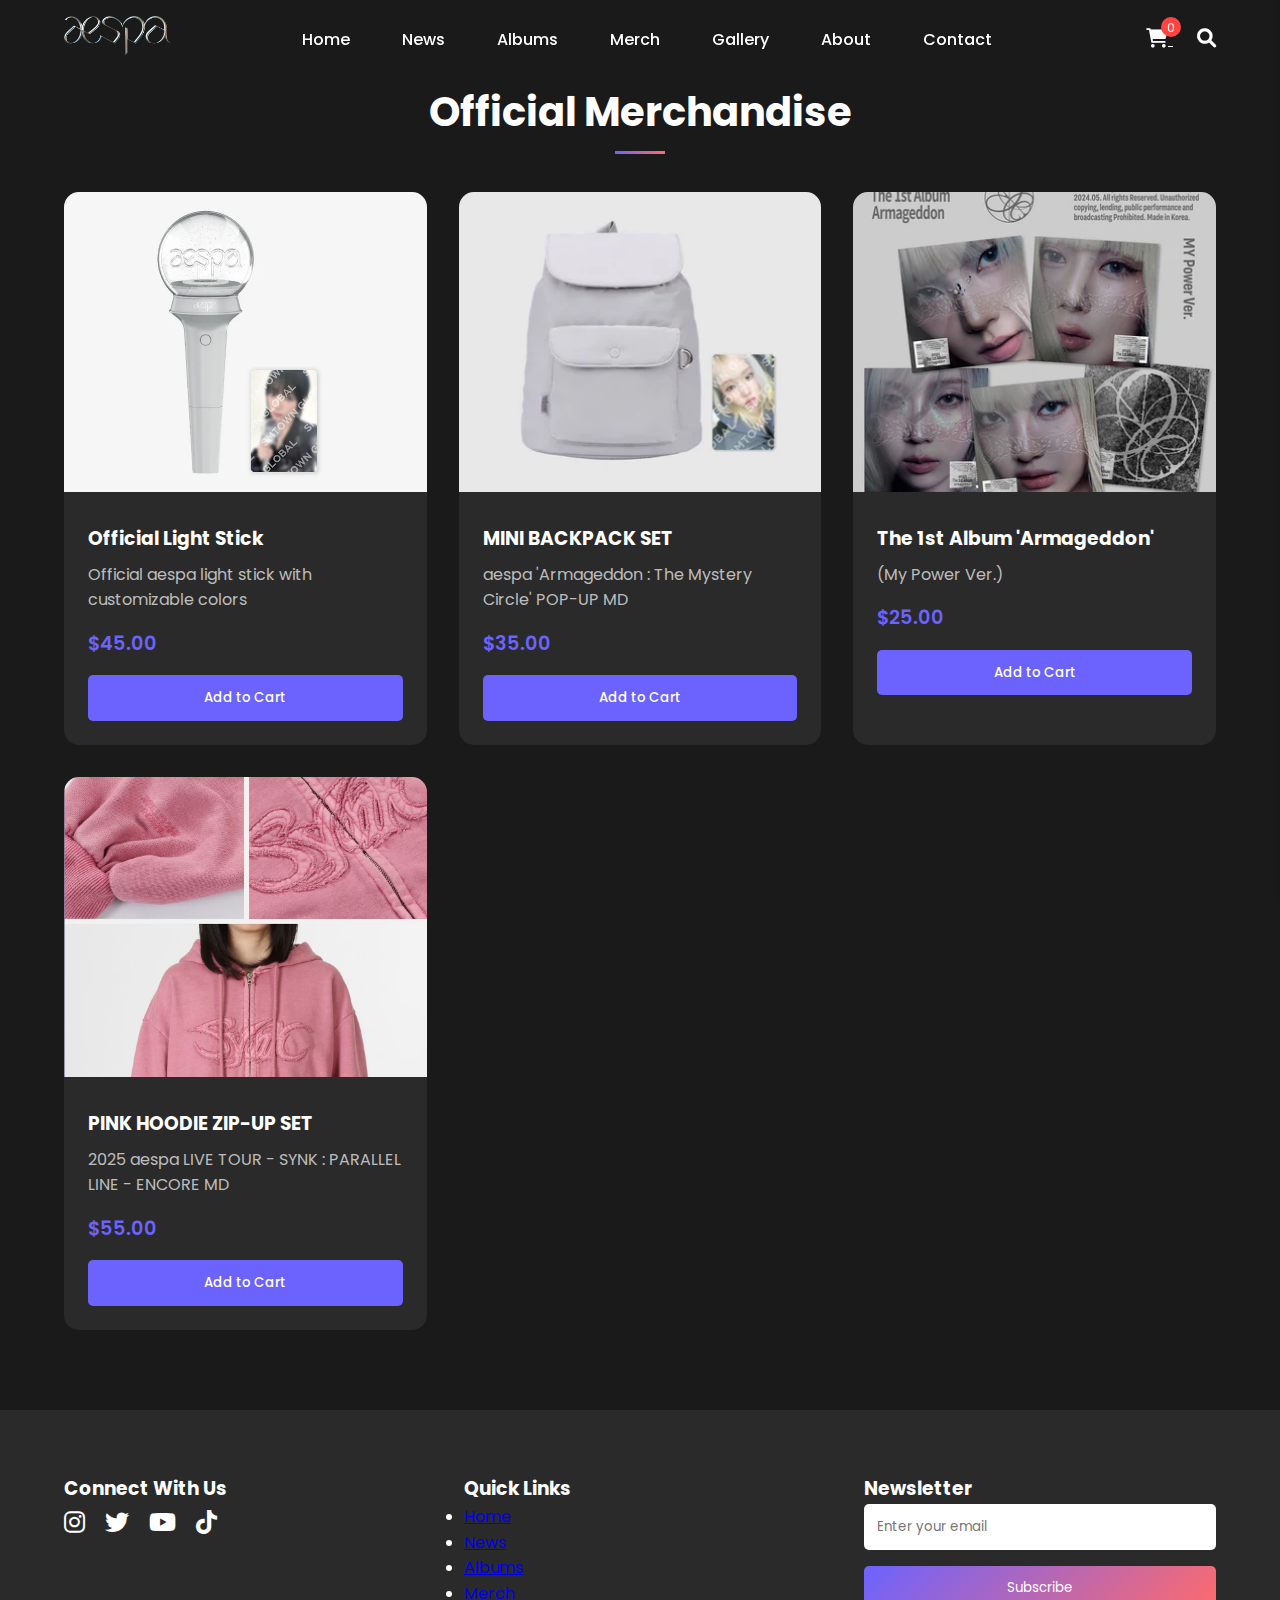
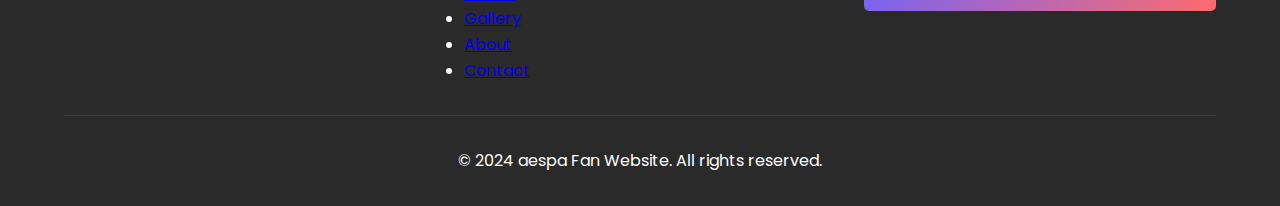
<file: merch.html>
<!DOCTYPE html>
<html lang="en">
<head>
    <meta charset="UTF-8">
    <meta name="viewport" content="width=device-width, initial-scale=1.0">
    <title>Merch - aespa Fan Website</title>
    <link rel="icon" href="pic/aespalogo.jpg">
    <link rel="stylesheet" href="styles.css">
    <link rel="stylesheet" href="cart.css">
    <link rel="stylesheet" href="https://cdnjs.cloudflare.com/ajax/libs/font-awesome/6.0.0/css/all.min.css">
    <link href="https://fonts.googleapis.com/css2?family=Poppins:wght@300;400;500;600;700&display=swap" rel="stylesheet">
</head>
<body>
    <nav class="navbar">
        <div class="nav-brand">
            <a href="index.html">
                <img src="pic/logo.png" alt="aespa" class="logo">
            </a>
        </div>
        <div class="nav-links">
            <a href="index.html">Home</a>
            <a href="news.html">News</a>
            <a href="albums.html">Albums</a>
            <a href="merch.html" class="active">Merch</a>
            <a href="gallery.html">Gallery</a>
            <a href="about.html">About</a>
            <a href="contact.html">Contact</a>
        </div>
        <div class="nav-icons">
            <a href="#" class="cart-icon" id="cart-icon">
                <i class="fas fa-shopping-cart"></i>
                <span class="cart-count">0</span>
            </a>
            <a href="#" class="search-icon"><i class="fas fa-search"></i></a>
        </div>
        <div class="hamburger">
            <span></span>
            <span></span>
            <span></span>
        </div>
    </nav>

    <!-- Cart Sidebar -->
    <div class="cart-sidebar" id="cart-sidebar">
        <div class="cart-header">
            <h3>Your Cart</h3>
            <button class="close-cart" id="close-cart">
                <i class="fas fa-times"></i>
            </button>
        </div>
        <div class="cart-items" id="cart-items">
            <!-- Cart items will be dynamically added here -->
        </div>
        <div class="cart-total">
            <h4>Total: $<span id="cart-total">0.00</span></h4>
            <button class="checkout-btn">Checkout</button>
        </div>
    </div>

    <main>
        <section class="merch-section">
            <h2>Official Merchandise</h2>
            <div class="merch-grid">
                <div class="merch-card">
                    <img src="MERCH/lightstick.jpeg" alt="Official Light Stick">
                    <div class="merch-content">
                        <h3>Official Light Stick</h3>
                        <p>Official aespa light stick with customizable colors</p>
                        <div class="price">$45.00</div>
                        <button class="add-to-cart" data-id="1" data-name="Official Light Stick" data-price="45.00">
                            Add to Cart
                        </button>
                    </div>
                </div>
                <div class="merch-card">
                    <img src="MERCH/backpack.jpeg" alt="Backpack">
                    <div class="merch-content">
                        <h3>MINI BACKPACK SET</h3>
                        <p>aespa 'Armageddon : The Mystery Circle' POP-UP MD</p>
                        <div class="price">$35.00</div>
                        <button class="add-to-cart" data-id="2" data-name="MINI BACKPACK SET" data-price="35.00">
                            Add to Cart
                        </button>
                    </div>
                </div>
                <div class="merch-card">
                    <img src="MERCH/aespa1stalbum2.jpeg" alt="Photocard Set">
                    <div class="merch-content">
                        <h3>The 1st Album 'Armageddon'</h3>
                        <p>(My Power Ver.)</p>
                        <div class="price">$25.00</div>
                        <button class="add-to-cart" data-id="3" data-name="The 1st Album 'Armageddon' (My Power Ver.)" data-price="25.00">
                            Add to Cart
                        </button>
                    </div>
                </div>
                <div class="merch-card">
                    <img src="MERCH/pinkhoodie.jpeg" alt="MY WORLD Hoodie">
                    <div class="merch-content">
                        <h3>PINK HOODIE ZIP-UP SET </h3>
                        <p>2025 aespa LIVE TOUR - SYNK : PARALLEL LINE - ENCORE MD</p>
                        <div class="price">$55.00</div>
                        <button class="add-to-cart" data-id="4" data-name="MY WORLD Hoodie" data-price="55.00">
                            Add to Cart
                        </button>
                    </div>
                </div>
            </div>
        </section>
    </main>

    <footer>
        <div class="footer-content">
            <div class="footer-section">
                <h3>Connect With Us</h3>
                <div class="social-links">
                    <a href="#"><i class="fab fa-instagram"></i></a>
                    <a href="#"><i class="fab fa-twitter"></i></a>
                    <a href="#"><i class="fab fa-youtube"></i></a>
                    <a href="#"><i class="fab fa-tiktok"></i></a>
                </div>
            </div>
            <div class="footer-section">
                <h3>Quick Links</h3>
                <ul>
                    <li><a href="index.html">Home</a></li>
                    <li><a href="news.html">News</a></li>
                    <li><a href="albums.html">Albums</a></li>
                    <li><a href="merch.html">Merch</a></li>
                    <li><a href="gallery.html">Gallery</a></li>
                    <li><a href="about.html">About</a></li>
                    <li><a href="contact.html">Contact</a></li>
                </ul>
            </div>
            <div class="footer-section">
                <h3>Newsletter</h3>
                <form class="newsletter-form">
                    <input type="email" placeholder="Enter your email">
                    <button type="submit">Subscribe</button>
                </form>
            </div>
        </div>
        <div class="footer-bottom">
            <p>&copy; 2024 aespa Fan Website. All rights reserved.</p>
        </div>
    </footer>

    <script src="script.js"></script>
    <script src="cart.js"></script>
    <script src="newsletter.js"></script>
</body>
</html>
</file>
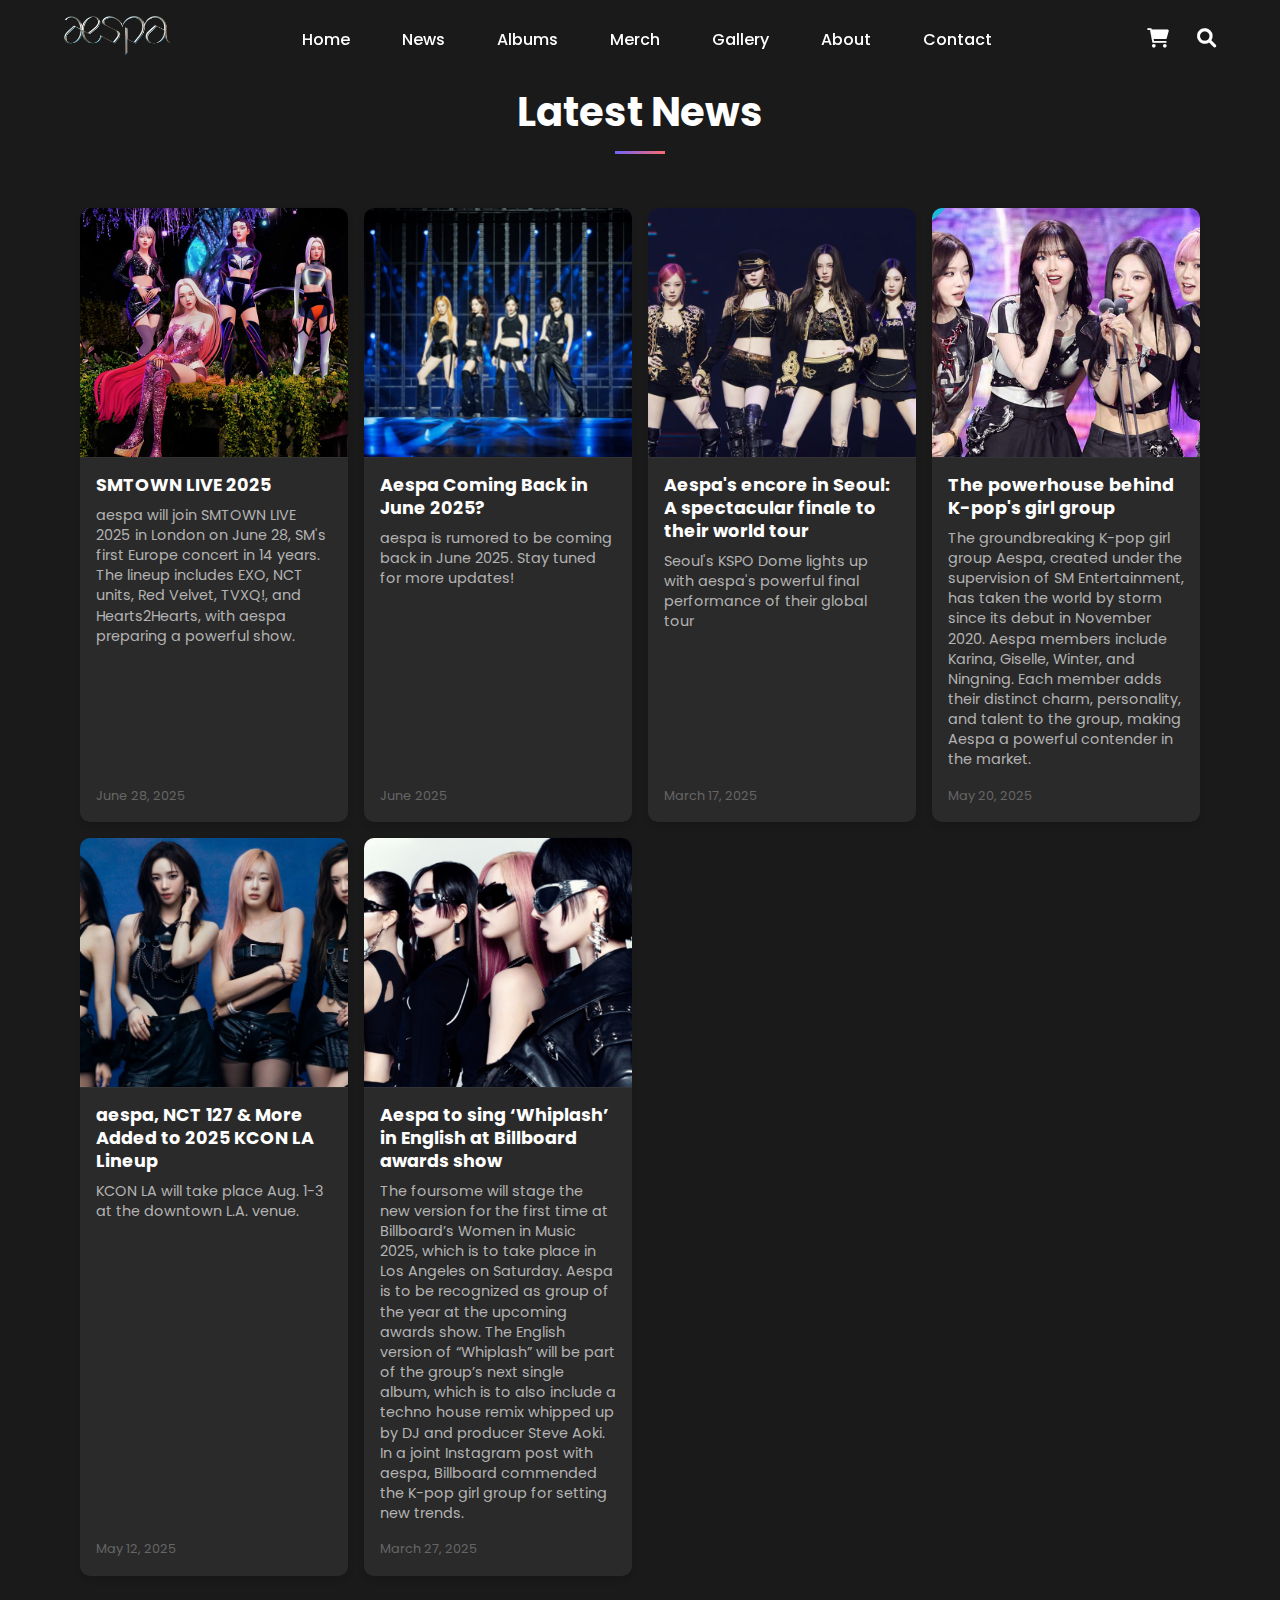
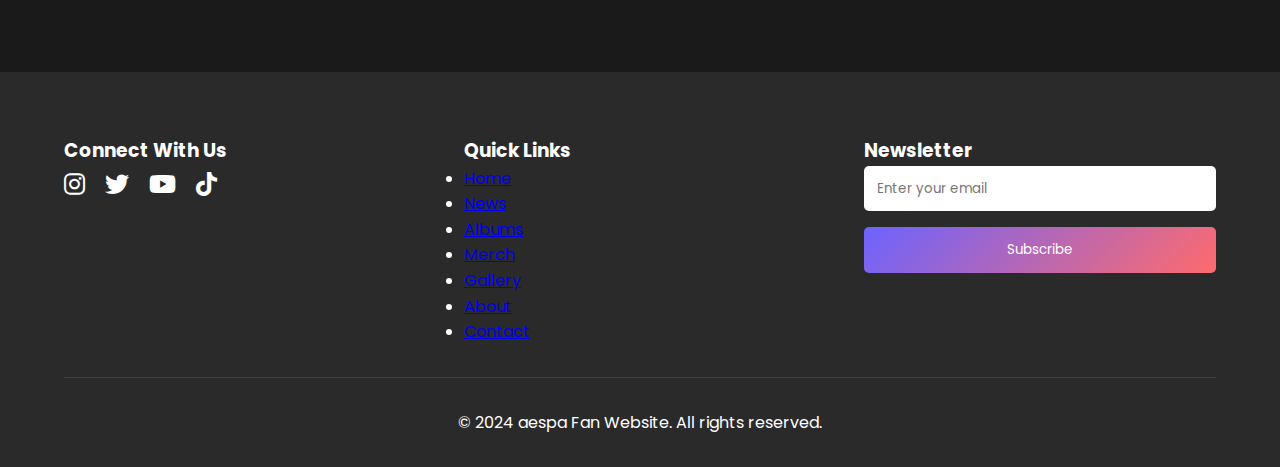
<file: news.html>
<!DOCTYPE html>
<html lang="en">
<head>
    <meta charset="UTF-8">
    <meta name="viewport" content="width=device-width, initial-scale=1.0">
    <title>News - aespa Fan Website</title>
    <link rel="icon" href="pic/aespalogo.jpg">
    <link rel="stylesheet" href="styles.css">
    <link rel="stylesheet" href="grid.css">
    <link rel="stylesheet" href="https://cdnjs.cloudflare.com/ajax/libs/font-awesome/6.0.0/css/all.min.css">
    <link href="https://fonts.googleapis.com/css2?family=Poppins:wght@300;400;500;600;700&display=swap" rel="stylesheet">
</head>
<body>
    <nav class="navbar">
        <div class="nav-brand">
            <a href="index.html">
                <img src="pic/logo.png" alt="aespa" class="logo">
            </a>
        </div>
        <div class="nav-links">
            <a href="index.html">Home</a>
            <a href="news.html" class="active">News</a>
            <a href="albums.html">Albums</a>
            <a href="merch.html">Merch</a>
            <a href="gallery.html">Gallery</a>
            <a href="about.html">About</a>
            <a href="contact.html">Contact</a>
        </div>
        <div class="nav-icons">
            <a href="merch.html" class="cart-icon"><i class="fas fa-shopping-cart"></i></a>
            <a href="#" class="search-icon"><i class="fas fa-search"></i></a>
        </div>
        <div class="hamburger">
            <span></span>
            <span></span>
            <span></span>
        </div>
    </nav>
    <main>
        <section class="news-section">
            <h2>Latest News</h2>
            <div class="news-grid">
                <div class="news-card">
                    <img src="pic/concert2025.jpg" alt="News 1" onclick="window.location.href='https://readdork.com/news/red-velvet-nct127-smtown-london/#:~:text=The%20event%2C%20scheduled%20for%2028th%20June%2C%20will%20feature,EXO%2C%20NCT%20DREAM%2C%20WayV%2C%20RIIZE%2C%20and%20NCT%20WISH.'">
                    <div class="news-content">
                        <h3>SMTOWN LIVE 2025</h3>
                        <p>aespa will join SMTOWN LIVE 2025 in London on June 28, SM's first Europe concert in 14 years. The lineup includes EXO, NCT units, Red Velvet, TVXQ!, and Hearts2Hearts, with aespa preparing a powerful show.</p>
                        <span class="date">June 28, 2025</span>
                    </div>
                </div>
                <div class="news-card">
                    <img src="pic/comback.jpeg" alt="News 2" onclick="window.location.href='https://www.allkpop.com/article/2025/05/aespa-confirm-june-comeback'">
                    <div class="news-content">
                        <h3>Aespa Coming Back in June 2025?</h3>
                        <p>aespa is rumored to be coming back in June 2025. Stay tuned for more updates!</p>
                        <span class="date">June 2025</span>
                    </div>
                </div>
                <div class="news-card">
                    <img src="pic/encore.jpeg" alt="News 3" onclick="window.location.href='https://www.chosun.com/english/kpop-culture-en/2025/03/17/S36QMRC4ZJGCROWLELUZGDCIRI/'">
                    <div class="news-content">
                        <h3>Aespa's encore in Seoul: A spectacular finale to their world tour</h3>
                        <p>Seoul's KSPO Dome lights up with aespa's powerful final performance of their global tour</p>
                        <span class="date">March 17, 2025</span>
                    </div>
                </div>
                <div class="news-card">
                    <img src="pic/news1.jpg" alt="News 4" onclick="window.location.href='https://www.msn.com/en-xl/news/other/meet-the-aespa-members-and-the-powerhouse-behind-k-pops-girl-group/ar-AA1F6WKS'">
                    <div class="news-content">
                        <h3>The powerhouse behind K-pop's girl group</h3>
                        <p>The groundbreaking K-pop girl group Aespa, created under the supervision of SM Entertainment, has taken the world by storm since its debut in November 2020. Aespa members include Karina, Giselle, Winter, and Ningning. Each member adds their distinct charm, personality, and talent to the group, making Aespa a powerful contender in the market.</p>
                        <span class="date">May 20, 2025</span>
                    </div>
                </div>
                <div class="news-card">
                    <img src="pic/KCON.jpeg" alt="News 5" onclick="window.location.href='https://www.billboard.com/music/music-news/kcon-la-aespa-nct-127-2025-lineup-1235969665/'">
                    <div class="news-content">
                        <h3>aespa, NCT 127 & More Added to 2025 KCON LA Lineup</h3>
                        <p>KCON LA will take place Aug. 1-3 at the downtown L.A. venue.</p>
                        <span class="date">May 12, 2025</span>
                    </div>
                </div>
                <div class="news-card">
                    <img src="pic/news5.jpeg" alt="News 6" onclick="window.location.href='https://entertainment.inquirer.net/603293/aespa-to-sing-whiplash-in-english-at-billboard-awards-show'">
                    <div class="news-content">
                        <h3>Aespa to sing ‘Whiplash’ in English at Billboard awards show</h3>
                        <p>The foursome will stage the new version for the first time at Billboard’s Women in Music 2025, which is to take place in Los Angeles on Saturday. Aespa is to be recognized as group of the year at the upcoming awards show.

                            The English version of “Whiplash” will be part of the group’s next single album, which is to also include a techno house remix whipped up by DJ and producer Steve Aoki.
                            
                            In a joint Instagram post with aespa, Billboard commended the K-pop girl group for setting new trends.</p>
                        <span class="date">March 27, 2025</span>
                    </div>
                </div>
            </div>
        </section>
    </main>
    <footer>
        <div class="footer-content">
            <div class="footer-section">
                <h3>Connect With Us</h3>
                <div class="social-links">
                    <a href="#"><i class="fab fa-instagram"></i></a>
                    <a href="#"><i class="fab fa-twitter"></i></a>
                    <a href="#"><i class="fab fa-youtube"></i></a>
                    <a href="#"><i class="fab fa-tiktok"></i></a>
                </div>
            </div>
            <div class="footer-section">
                <h3>Quick Links</h3>
                <ul>
                    <li><a href="index.html">Home</a></li>
                    <li><a href="news.html">News</a></li>
                    <li><a href="albums.html">Albums</a></li>
                    <li><a href="merch.html">Merch</a></li>
                    <li><a href="gallery.html">Gallery</a></li>
                    <li><a href="about.html">About</a></li>
                    <li><a href="contact.html">Contact</a></li>
                </ul>
            </div>
            <div class="footer-section">
                <h3>Newsletter</h3>
                <form class="newsletter-form">
                    <input type="email" placeholder="Enter your email">
                    <button type="submit">Subscribe</button>
                </form>
            </div>
        </div>
        <div class="footer-bottom">
            <p>&copy; 2024 aespa Fan Website. All rights reserved.</p>
        </div>
    </footer>
    <script src="script.js"></script>
</body>
</html>
</file>
<file: styles.css>
:root {
    --primary-color: #6C63FF;
    --secondary-color: #FF6B6B;
    --accent-color: #4ECDC4;
    --background-color: #1A1A1A;
    --text-color: #FFFFFF;
    --card-background: #2A2A2A;
    --gradient: linear-gradient(135deg, var(--primary-color), var(--secondary-color));
}

* {
    margin: 0;
    padding: 0;
    box-sizing: border-box;
    font-family: 'Poppins', sans-serif;
}

html {
    scroll-behavior: smooth;
}

body {
    background-color: var(--background-color);
    color: var(--text-color);
    line-height: 1.6;
}

/* Navbar Styles */
.navbar {
    position: fixed;
    top: 0;
    width: 100%;
    padding: 1rem 5%;
    background: rgba(26, 26, 26, 0.95);
    backdrop-filter: blur(10px);
    display: flex;
    justify-content: space-between;
    align-items: center;
    z-index: 1000;
    transition: all 0.3s ease;
}

.nav-brand .logo {
    height: 40px;
}

.nav-links a {
    color: var(--text-color);
    text-decoration: none;
    margin: 0 1.5rem;
    font-weight: 500;
    transition: color 0.3s ease;
}

.nav-links a:hover {
    color: var(--primary-color);
}

.nav-icons a {
    color: var(--text-color);
    margin-left: 1.5rem;
    font-size: 1.2rem;
    transition: color 0.3s ease;
}

.nav-icons a:hover {
    color: var(--primary-color);
}

.hamburger {
    display: none;
    flex-direction: column;
    cursor: pointer;
}

.hamburger span {
    width: 25px;
    height: 3px;
    background-color: var(--text-color);
    margin: 2px 0;
    transition: all 0.3s ease;
}

/* Hero Section */
.hero {
    height: 100vh;
    background: var(--gradient);
    display: flex;
    align-items: center;
    justify-content: center;
    text-align: center;
    padding: 0 1rem;
}

.hero-content h1 {
    font-size: 3.5rem;
    margin-bottom: 1rem;
    animation: fadeInUp 1s ease;
}

.hero-content p {
    font-size: 1.2rem;
    margin-bottom: 2rem;
    animation: fadeInUp 1s ease 0.2s;
}

.cta-button {
    display: inline-block;
    padding: 1rem 2rem;
    background-color: var(--text-color);
    color: var(--primary-color);
    text-decoration: none;
    border-radius: 30px;
    font-weight: 600;
    transition: transform 0.3s ease;
    animation: fadeInUp 1s ease 0.4s;
}

.cta-button:hover {
    transform: translateY(-3px);
}

/* Section Styles */
section {
    padding: 5rem 5%;
}

section h2 {
    text-align: center;
    font-size: 2.5rem;
    margin-bottom: 3rem;
    position: relative;
}

section h2::after {
    content: '';
    position: absolute;
    bottom: -10px;
    left: 50%;
    transform: translateX(-50%);
    width: 50px;
    height: 3px;
    background: var(--gradient);
}

/* News Section */
.news-grid {
    display: grid;
    grid-template-columns: repeat(auto-fit, minmax(300px, 1fr));
    gap: 2rem;
}

.news-card {
    background: var(--card-background);
    border-radius: 15px;
    overflow: hidden;
    transition: transform 0.3s ease;
}

.news-card:hover {
    transform: translateY(-5px);
}

.news-card img {
    width: 100%;
    height: 200px;
    object-fit: cover;
}

.news-content {
    padding: 1.5rem;
}

.news-content h3 {
    margin-bottom: 0.5rem;
}

.date {
    color: var(--accent-color);
    font-size: 0.9rem;
}

/* Albums Section */
.albums-grid {
    display: grid;
    grid-template-columns: repeat(auto-fit, minmax(280px, 1fr));
    gap: 2rem;
    padding: 2rem;
    max-width: 1400px;
    margin: 0 auto;
}

.album-card {
    background: var(--card-background);
    border-radius: 15px;
    overflow: hidden;
    transition: transform 0.3s ease;
    box-shadow: 0 4px 8px rgba(0, 0, 0, 0.1);
}

.album-card:hover {
    transform: translateY(-5px);
}

.album-card img {
    width: 100%;
    height: 280px;
    object-fit: cover;
}

.album-content {
    padding: 1.5rem;
}

.album-content h3 {
    font-size: 1.5rem;
    margin-bottom: 0.5rem;
    color: var(--text-color);
}

.album-content p {
    color: var(--accent-color);
    font-size: 0.9rem;
    margin-bottom: 1rem;
}

.tracks {
    display: flex;
    flex-direction: column;
    gap: 0.5rem;
}

.tracks span {
    background: rgba(255, 255, 255, 0.1);
    padding: 0.5rem;
    border-radius: 5px;
    font-size: 0.9rem;
    transition: background-color 0.3s ease;
}

.tracks span:hover {
    background: rgba(255, 255, 255, 0.2);
}

/* Merch Section */
.merch-grid {
    display: grid;
    grid-template-columns: repeat(auto-fit, minmax(280px, 1fr));
    gap: 2rem;
}

/* About Section */
.about-content {
    display: grid;
    grid-template-columns: 1fr 1fr;
    gap: 3rem;
    align-items: center;
}

.member-grid {
    display: grid;
    grid-template-columns: repeat(2, 1fr);
    gap: 1.5rem;
}

/* Footer */
footer {
    background: var(--card-background);
    padding: 4rem 5% 2rem;
}

.footer-content {
    display: grid;
    grid-template-columns: repeat(auto-fit, minmax(250px, 1fr));
    gap: 3rem;
    margin-bottom: 2rem;
}

.social-links a {
    color: var(--text-color);
    font-size: 1.5rem;
    margin-right: 1rem;
    transition: color 0.3s ease;
}

.social-links a:hover {
    color: var(--primary-color);
}

.newsletter-form {
    display: flex;
    flex-direction: column;
    gap: 1rem;
}

.newsletter-form input {
    padding: 0.8rem;
    border: none;
    border-radius: 5px;
    flex: 1;
}

.newsletter-form button {
    padding: 0.8rem 1.5rem;
    background: var(--gradient);
    border: none;
    border-radius: 5px;
    color: var(--text-color);
    cursor: pointer;
    transition: transform 0.3s ease;
}

.newsletter-form button:hover {
    transform: translateY(-2px);
}

.footer-bottom {
    text-align: center;
    padding-top: 2rem;
    border-top: 1px solid rgba(255, 255, 255, 0.1);
}

/* Animations */
@keyframes fadeInUp {
    from {
        opacity: 0;
        transform: translateY(20px);
    }
    to {
        opacity: 1;
        transform: translateY(0);
    }
}

/* Responsive Design */
@media (max-width: 1200px) {
    .container {
        padding: 0 20px;
    }
    
    .hero-content h1 {
        font-size: 3rem;
    }
}

@media (max-width: 768px) {
    .nav-links {
        position: fixed;
        top: 70px;
        left: 0;
        right: 0;
        background: var(--background-color);
        padding: 20px;
        flex-direction: column;
        align-items: center;
        display: none;
    }

    .nav-links.active {
        display: flex;
    }

    .nav-links a {
        margin: 10px 0;
    }

    .hero-content h1 {
        font-size: 2.5rem;
    }

    .about-content {
        grid-template-columns: 1fr;
    }

    .member-grid {
        grid-template-columns: 1fr;
    }
}

/* Custom Scrollbar */
::-webkit-scrollbar {
    width: 10px;
}

::-webkit-scrollbar-track {
    background: var(--background-color);
}

::-webkit-scrollbar-thumb {
    background: var(--primary-color);
    border-radius: 5px;
}

::-webkit-scrollbar-thumb:hover {
    background: var(--secondary-color);
}

/* About Page Styles */
.about-hero {
    height: 60vh;
    background: var(--gradient);
    display: flex;
    align-items: center;
    justify-content: center;
    text-align: center;
    padding: 0 1rem;
    margin-top: 80px;
}

.about-hero-content h1 {
    font-size: 3.5rem;
    margin-bottom: 1rem;
    animation: fadeInUp 1s ease;
}

.about-hero-content p {
    font-size: 1.2rem;
    animation: fadeInUp 1s ease 0.2s;
}

.about-intro {
    padding: 5rem 5%;
    background: var(--card-background);
}

.about-text {
    max-width: 800px;
    margin: 0 auto;
    text-align: center;
}

.about-text h2 {
    margin-bottom: 2rem;
}

.about-text p {
    margin-bottom: 1.5rem;
    line-height: 1.8;
}

.members-section {
    padding: 5rem 5%;
}

.members-grid {
    display: grid;
    grid-template-columns: repeat(auto-fit, minmax(280px, 1fr));
    gap: 2rem;
    margin-top: 3rem;
}

.member-card {
    background: var(--card-background);
    border-radius: 15px;
    overflow: hidden;
    transition: transform 0.3s ease;
}

.member-card:hover {
    transform: translateY(-5px);
}

.member-card img {
    width: 100%;
    height: 300px;
    object-fit: cover;
}

.member-info {
    padding: 1.5rem;
}

.member-info h3 {
    font-size: 1.5rem;
    margin-bottom: 0.5rem;
}

.member-info .position {
    color: var(--accent-color);
    font-weight: 500;
    margin-bottom: 1rem;
}

.member-info .description {
    font-size: 0.9rem;
    line-height: 1.6;
}

.concept-section {
    padding: 5rem 5%;
    background: var(--card-background);
}

.concept-content {
    display: grid;
    grid-template-columns: 1fr 1fr;
    gap: 3rem;
    align-items: center;
    margin-top: 3rem;
}

.concept-text h3 {
    margin-bottom: 1rem;
    color: var(--primary-color);
}

.concept-text p {
    margin-bottom: 2rem;
    line-height: 1.8;
}

.concept-image img {
    width: 100%;
    border-radius: 15px;
    box-shadow: 0 5px 15px rgba(0, 0, 0, 0.3);
}

/* Featured Section Styles */
.featured-section {
    padding: 5rem 5%;
}

.featured-grid {
    display: grid;
    grid-template-columns: repeat(auto-fit, minmax(300px, 1fr));
    gap: 2rem;
    margin-top: 3rem;
}

.featured-card {
    background: var(--card-background);
    border-radius: 15px;
    overflow: hidden;
    transition: transform 0.3s ease;
}

.featured-card:hover {
    transform: translateY(-5px);
}

.featured-card img {
    width: 100%;
    height: 200px;
    object-fit: cover;
}

.featured-content {
    padding: 1.5rem;
}

.featured-content h3 {
    margin-bottom: 0.5rem;
}

.featured-link {
    display: inline-block;
    margin-top: 1rem;
    color: var(--primary-color);
    text-decoration: none;
    font-weight: 500;
    transition: color 0.3s ease;
}

.featured-link:hover {
    color: var(--secondary-color);
}

/* Hero Buttons */
.hero-buttons {
    display: flex;
    gap: 1rem;
    justify-content: center;
}

.cta-button.secondary {
    background: transparent;
    border: 2px solid var(--text-color);
    color: var(--text-color);
}

.cta-button.secondary:hover {
    background: var(--text-color);
    color: var(--primary-color);
}

/* Notification Styles */
.notification {
    position: fixed;
    bottom: 20px;
    right: 20px;
    background-color: var(--primary-color);
    color: white;
    padding: 15px 25px;
    border-radius: 5px;
    box-shadow: 0 2px 10px rgba(0, 0, 0, 0.2);
    z-index: 1000;
    animation: slideIn 0.3s ease-out;
}

@keyframes slideIn {
    from {
        transform: translateX(100%);
        opacity: 0;
    }
    to {
        transform: translateX(0);
        opacity: 1;
    }
}

/* Enhanced Cart Styles */
.cart-icon {
    position: relative;
    cursor: pointer;
    transition: transform 0.3s ease;
}

.cart-icon:hover {
    transform: scale(1.1);
}

.cart-count {
    position: absolute;
    top: -8px;
    right: -8px;
    background-color: var(--accent-color);
    color: white;
    font-size: 0.8rem;
    padding: 2px 6px;
    border-radius: 50%;
    min-width: 18px;
    text-align: center;
}

.cart-sidebar {
    position: fixed;
    top: 0;
    right: -400px;
    width: 400px;
    height: 100vh;
    background-color: #1A1A1A;
    background: var(--card-background);
    padding: 20px;
    transition: right 0.3s ease;
    z-index: 1000;
    overflow-y: auto;
}

.cart-sidebar.active {
    right: 0;
    box-shadow: -5px 0 15px rgba(0, 0, 0, 0.2);
}

.cart-header {
    display: flex;
    justify-content: space-between;
    align-items: center;
    margin-bottom: 2rem;
}

.cart-header h3 {
    font-size: 1.5rem;
    color: var(--text-color);
}

.close-cart {
    background: none;
    border: none;
    color: var(--text-color);
    font-size: 1.5rem;
    cursor: pointer;
    transition: color 0.3s ease;
}

.close-cart:hover {
    color: var(--primary-color);
}

.cart-items {
    flex: 1;
    overflow-y: auto;
    margin-bottom: 2rem;
}

.cart-item {
    display: flex;
    align-items: center;
    padding: 15px;
    border-bottom: 1px solid rgba(255, 255, 255, 0.1);
    position: relative;
}

.cart-item img {
    width: 80px;
    height: 80px;
    object-fit: cover;
    border-radius: 8px;
    margin-right: 15px;
}

.cart-item-details {
    flex: 1;
}

.cart-item-title {
    font-weight: 600;
    margin-bottom: 5px;
}

.cart-item-price {
    color: var(--primary-color);
    font-weight: 500;
}

.cart-item-quantity {
    display: flex;
    align-items: center;
    gap: 10px;
    margin-top: 10px;
}

.quantity-btn {
    background: var(--primary-color);
    color: white;
    border: none;
    width: 25px;
    height: 25px;
    border-radius: 50%;
    cursor: pointer;
    display: flex;
    align-items: center;
    justify-content: center;
    transition: background-color 0.3s ease;
}

.quantity-btn:hover {
    background: var(--secondary-color);
}

.remove-item {
    position: absolute;
    top: 10px;
    right: 10px;
    background: none;
    border: none;
    color: var(--secondary-color);
    cursor: pointer;
    font-size: 1.2rem;
    transition: color 0.3s ease;
}

.remove-item:hover {
    color: #ff4444;
}

.cart-total {
    margin-top: 20px;
    padding-top: 20px;
    border-top: 1px solid rgba(255, 255, 255, 0.1);
}

.checkout-btn {
    width: 100%;
    padding: 15px;
    background: var(--primary-color);
    color: white;
    border: none;
    border-radius: 8px;
    font-weight: 600;
    cursor: pointer;
    transition: background-color 0.3s ease;
    margin-top: 20px;
}

.checkout-btn:hover {
    background: var(--secondary-color);
}

/* Merch Page Styles */
.merch-section {
    padding: 5rem 5%;
    overflow: hidden;
}

.merch-grid {
    display: grid;
    grid-template-columns: repeat(auto-fit, minmax(280px, 1fr));
    gap: 2rem;
    margin-top: 3rem;
    width: 100%;
}

.merch-card {
    background: var(--card-background);
    border-radius: 15px;
    overflow: hidden;
    transition: transform 0.3s ease;
    width: 100%;
}

.merch-card:hover {
    transform: translateY(-5px);
}

.merch-card img {
    width: 100%;
    height: 300px;
    object-fit: cover;
}

.merch-content {
    padding: 1.5rem;
}

.merch-content h3 {
    margin-bottom: 0.5rem;
}

.merch-content p {
    color: rgba(255, 255, 255, 0.7);
    margin-bottom: 1rem;
}

.price {
    font-size: 1.2rem;
    font-weight: 600;
    color: var(--primary-color);
    margin-bottom: 1rem;
}

.add-to-cart {
    width: 100%;
    padding: 0.8rem;
    background: var(--primary-color);
    color: var(--text-color);
    border: none;
    border-radius: 5px;
    font-weight: 500;
    cursor: pointer;
    transition: background 0.3s ease;
}

.add-to-cart:hover {
    background: var(--secondary-color);
}

/* Contact Page Improvements */
.contact-container {
    max-width: 1200px;
    margin: 0 auto;
    padding: 40px 20px;
}

.contact-grid {
    display: grid;
    grid-template-columns: repeat(auto-fit, minmax(300px, 1fr));
    gap: 30px;
    margin-top: 40px;
}

.contact-card {
    background: var(--card-background);
    padding: 30px;
    border-radius: 15px;
    text-align: center;
    transition: transform 0.3s ease;
}

.contact-card:hover {
    transform: translateY(-5px);
}

.contact-icon {
    font-size: 2.5rem;
    color: var(--primary-color);
    margin-bottom: 20px;
}

.contact-form {
    background: var(--card-background);
    padding: 40px;
    border-radius: 15px;
    margin-top: 40px;
}

.form-group {
    margin-bottom: 20px;
}

.form-group label {
    display: block;
    margin-bottom: 8px;
    font-weight: 500;
}

.form-group input,
.form-group textarea {
    width: 100%;
    padding: 12px;
    background: rgba(255, 255, 255, 0.1);
    border: 1px solid rgba(255, 255, 255, 0.2);
    border-radius: 8px;
    color: white;
    transition: border-color 0.3s ease;
}

.form-group input:focus,
.form-group textarea:focus {
    border-color: var(--primary-color);
    outline: none;
}

.submit-btn {
    background: var(--primary-color);
    color: white;
    padding: 15px 30px;
    border: none;
    border-radius: 8px;
    font-weight: 600;
    cursor: pointer;
    transition: background-color 0.3s ease;
}

.submit-btn:hover {
    background: var(--secondary-color);
}
</file>
<file: grid.css>
.albums-grid, .news-grid {
    display: grid;
    grid-template-columns: repeat(auto-fill, minmax(250px, 1fr));
    gap: 1.25rem;
    padding: 1.25rem;
    width: 100%;
    max-width: 2000px;
    margin: 0 auto;
}

.album-card, .news-card {
    background: #2a2a2a;
    border-radius: 10px;
    overflow: hidden;
    transition: transform 0.3s ease;
    height: 100%;
    display: flex;
    flex-direction: column;
    cursor: pointer;
    box-shadow: 0 4px 6px rgba(0, 0, 0, 0.1);
}

.album-card:hover, .news-card:hover {
    transform: translateY(-5px);
    box-shadow: 0 6px 12px rgba(0, 0, 0, 0.15);
}

.album-card img, .news-card img {
    width: 100%;
    height: 250px;
    object-fit: cover;
    border-bottom: 1px solid #333;
}

.album-content, .news-content {
    padding: 1rem;
    flex-grow: 1;
    display: flex;
    flex-direction: column;
    gap: 0.5rem;
}

.album-content h3, .news-content h3 {
    margin: 0;
    font-size: 1.1rem;
    color: #fff;
    line-height: 1.3;
}

.album-content p, .news-content p {
    margin: 0;
    color: #b3b3b3;
    font-size: 0.9rem;
    line-height: 1.4;
}

.tracks {
    display: flex;
    flex-direction: column;
    gap: 0.3rem;
    margin-top: 0.5rem;
    padding-top: 0.5rem;
    border-top: 1px solid #333;
}

.tracks span {
    color: #b3b3b3;
    font-size: 0.85rem;
    line-height: 1.3;
}

.date {
    color: #666;
    font-size: 0.8rem;
    margin-top: auto;
    padding-top: 0.5rem;
}

@media (max-width: 1600px) {
    .albums-grid, .news-grid {
        grid-template-columns: repeat(auto-fill, minmax(240px, 1fr));
        gap: 1rem;
        padding: 1rem;
    }
}

@media (max-width: 1200px) {
    .albums-grid, .news-grid {
        grid-template-columns: repeat(auto-fill, minmax(220px, 1fr));
        gap: 1rem;
        padding: 1rem;
    }
    
    .album-card img, .news-card img {
        height: 220px;
    }
}

@media (max-width: 768px) {
    .albums-grid, .news-grid {
        grid-template-columns: repeat(auto-fill, minmax(200px, 1fr));
        gap: 0.75rem;
        padding: 0.75rem;
    }
    
    .album-card img, .news-card img {
        height: 200px;
    }
}

@media (max-width: 480px) {
    .albums-grid, .news-grid {
        grid-template-columns: 1fr;
        gap: 1rem;
        padding: 1rem;
    }
    
    .album-card img, .news-card img {
        height: 220px;
    }
}
</file>
<file: gallery.css>
.gallery-container {
    columns: 4;
    column-gap: 20px;
    padding: 20px;
    max-width: 1400px;
    margin: 0 auto;
}

.gallery-item {
    break-inside: avoid;
    margin-bottom: 20px;
    position: relative;
    border-radius: 12px;
    overflow: hidden;
    box-shadow: 0 4px 8px rgba(0, 0, 0, 0.1);
    transition: transform 0.3s ease;
}

.gallery-item:hover {
    transform: translateY(-5px);
}

.gallery-item img {
    width: 100%;
    height: auto;
    display: block;
    border-radius: 12px;
}

.gallery-item .overlay {
    position: absolute;
    bottom: 0;
    left: 0;
    right: 0;
    background: linear-gradient(to top, rgba(0, 0, 0, 0.8), transparent);
    padding: 20px;
    color: white;
    opacity: 0;
    transition: opacity 0.3s ease;
}

.gallery-item:hover .overlay {
    opacity: 1;
}

@media (max-width: 1200px) {
    .gallery-container {
        columns: 3;
    }
}

@media (max-width: 900px) {
    .gallery-container {
        columns: 2;
    }
}

@media (max-width: 600px) {
    .gallery-container {
        columns: 1;
    }
}
</file>
<file: styleslogin.css>
body {
    background-color: #f5f5f5;
    font-family: -apple-system, BlinkMacSystemFont, San Francisco, Segoe UI, Roboto, Helvetica Neue, sans-serif;
    margin: 0;
    display: flex;
    justify-content: center;
    align-items: center;
    height: 100vh;
    transition: background-color 0.3s ease;
}

.container {
    background-color: #FFF;
    color: #000;
    border-radius: 10px;
    width: 90%;
    max-width: 600px;
    padding: 40px;
    box-shadow: 0px 4px 6px rgba(0, 0, 0, 0.1);
    position: relative;
    transition: opacity 0.3s ease;
}

.transition {
    transition: all 0.3s ease;
}

.content-header img {
    align-items: center;
    padding: 50px 50px;
    margin-left: 25%;
    height: 50px;
    width: auto;
    transition: transform 0.3s ease;
}

.text h1 {
    font-size: 24px;
    font-weight: bold;
    margin-bottom: 5px;
    text-align: left;
    transition: all 0.3s ease;
}

.text p {
    font-size: 14px;
    font-weight: 300;
    margin-bottom: 15px;
    text-align: left;
    transition: all 0.3s ease;
}

button {
    margin-top: 15px;
    padding: 10px 20px;
    font-size: 16px;
    background-color: #007BFF;
    color: #FFF;
    border: none;
    border-radius: 5px;
    cursor: pointer;
    width: 100%;
    box-sizing: border-box;
    transition: all 0.3s ease;
}

button:hover {
    background-color: #0056b3;
    transform: translateY(-2px);
}

.separator {
    display: flex;
    align-items: center;
    justify-content: center;
    text-align: center;
    margin: 20px 0;
    transition: all 0.3s ease;
}

.separator::before,
.separator::after {
    content: '';
    flex: 1;
    border-bottom: 1px solid #000;
    margin: 0 10px;
    transition: all 0.3s ease;
}

.fill input,
.pass input,
.login_box input {
    padding: 10px 20px;
    font-size: 16px;
    color: #000;
    border-radius: 5px;
    border: 1px solid #ccc;
    width: 100%;
    margin-bottom: 10px;
    box-sizing: border-box;
    transition: all 0.3s ease;
}

.fill input:focus,
.pass input:focus,
.login_box input:focus {
    border-color: #007BFF;
    box-shadow: 0 0 0 2px rgba(0, 123, 255, 0.25);
    outline: none;
}

.submit button {
    background-color: grey;
    color: white;
}

.submit button:hover {
    background-color: #444;
}

.login_registration {
    display: none;
    width: 100%;
    margin-top: 20px;
    opacity: 0;
    transform: translateY(20px);
    transition: all 0.3s ease;
}

.login_registration.show {
    opacity: 1;
    transform: translateY(0);
}

.login_registration h1 {
    font-size: 24px;
    text-align: center;
    margin-bottom: 20px;
    font-weight: bold;
}

.login_area {
    display: flex;
    margin-bottom: 50px;
    justify-content: center;
}

.login_form {
    width: 100%;
    max-width: 500px;
}

.login_group {
    display: grid;
    grid-template-columns: 1fr;
    gap: 15px;
}

.login_box {
    position: relative;
}

.login_icon {
    position: absolute;
    right: 15px;
    top: 50%;
    transform: translateY(-50%);
    color: #888;
    pointer-events: none;
    transition: all 0.3s ease;
}
</file>
<file: cart.css>
.cart-sidebar {
    position: fixed;
    top: 0;
    right: -400px;
    width: 400px;
    height: 100vh;
    background: #1a1a1a;
    box-shadow: -2px 0 5px rgba(0, 0, 0, 0.1);
    transition: right 0.3s ease;
    z-index: 1000;
    padding: 20px;
    color: #fff;
}

.cart-sidebar.active {
    right: 0;
}

.cart-header {
    display: flex;
    justify-content: space-between;
    align-items: center;
    margin-bottom: 20px;
}

.close-cart {
    background: none;
    border: none;
    font-size: 1.5rem;
    cursor: pointer;
    color: #fff;
}

.cart-items {
    max-height: calc(100vh - 200px);
    overflow-y: auto;
    padding-right: 10px;
}

.cart-item {
    display: grid;
    grid-template-columns: 1fr auto auto;
    gap: 15px;
    align-items: center;
    padding: 15px 0;
    border-bottom: 1px solid #333;
}

.cart-item-info {
    min-width: 0;
}

.cart-item-info h4 {
    margin: 0 0 5px 0;
    font-size: 1rem;
    white-space: nowrap;
    overflow: hidden;
    text-overflow: ellipsis;
}

.cart-item-info p {
    margin: 0;
    color: #ccc;
}

.cart-item-quantity {
    display: flex;
    align-items: center;
    gap: 10px;
    white-space: nowrap;
}

.quantity-btn {
    background: #333;
    border: none;
    width: 25px;
    height: 25px;
    border-radius: 50%;
    cursor: pointer;
    color: #fff;
    display: flex;
    align-items: center;
    justify-content: center;
}

.quantity-btn:hover {
    background: #444;
}

.remove-item {
    position: unset;
    background: none;
    border: none;
    color: #ff4444;
    cursor: pointer;
    display: flexbox;
    align-items: center;
    justify-content: flex-end;
}

.remove-item:hover {
    color: #ff6666;
}

.cart-total {
    position: absolute;
    bottom: 20px;
    left: 20px;
    right: 20px;
    padding-top: 20px;
    border-top: 1px solid #333;
}

.checkout-btn {
    width: 100%;
    padding: 10px;
    background: #333;
    color: white;
    border: none;
    border-radius: 5px;
    cursor: pointer;
    margin-top: 10px;
}

.checkout-btn:hover {
    background: #444;
}

.notification {
    position: fixed;
    bottom: 20px;
    right: 20px;
    background: #333;
    color: white;
    padding: 10px 20px;
    border-radius: 5px;
    animation: slideIn 0.3s ease;
    z-index: 1001;
}

@keyframes slideIn {
    from {
        transform: translateX(100%);
        opacity: 0;
    }
    to {
        transform: translateX(0);
        opacity: 1;
    }
}

.cart-count {
    position: absolute;
    top: -8px;
    right: -8px;
    background: #ff4444;
    color: white;
    border-radius: 50%;
    width: 20px;
    height: 20px;
    display: flex;
    align-items: center;
    justify-content: center;
    font-size: 12px;
}
</file>
